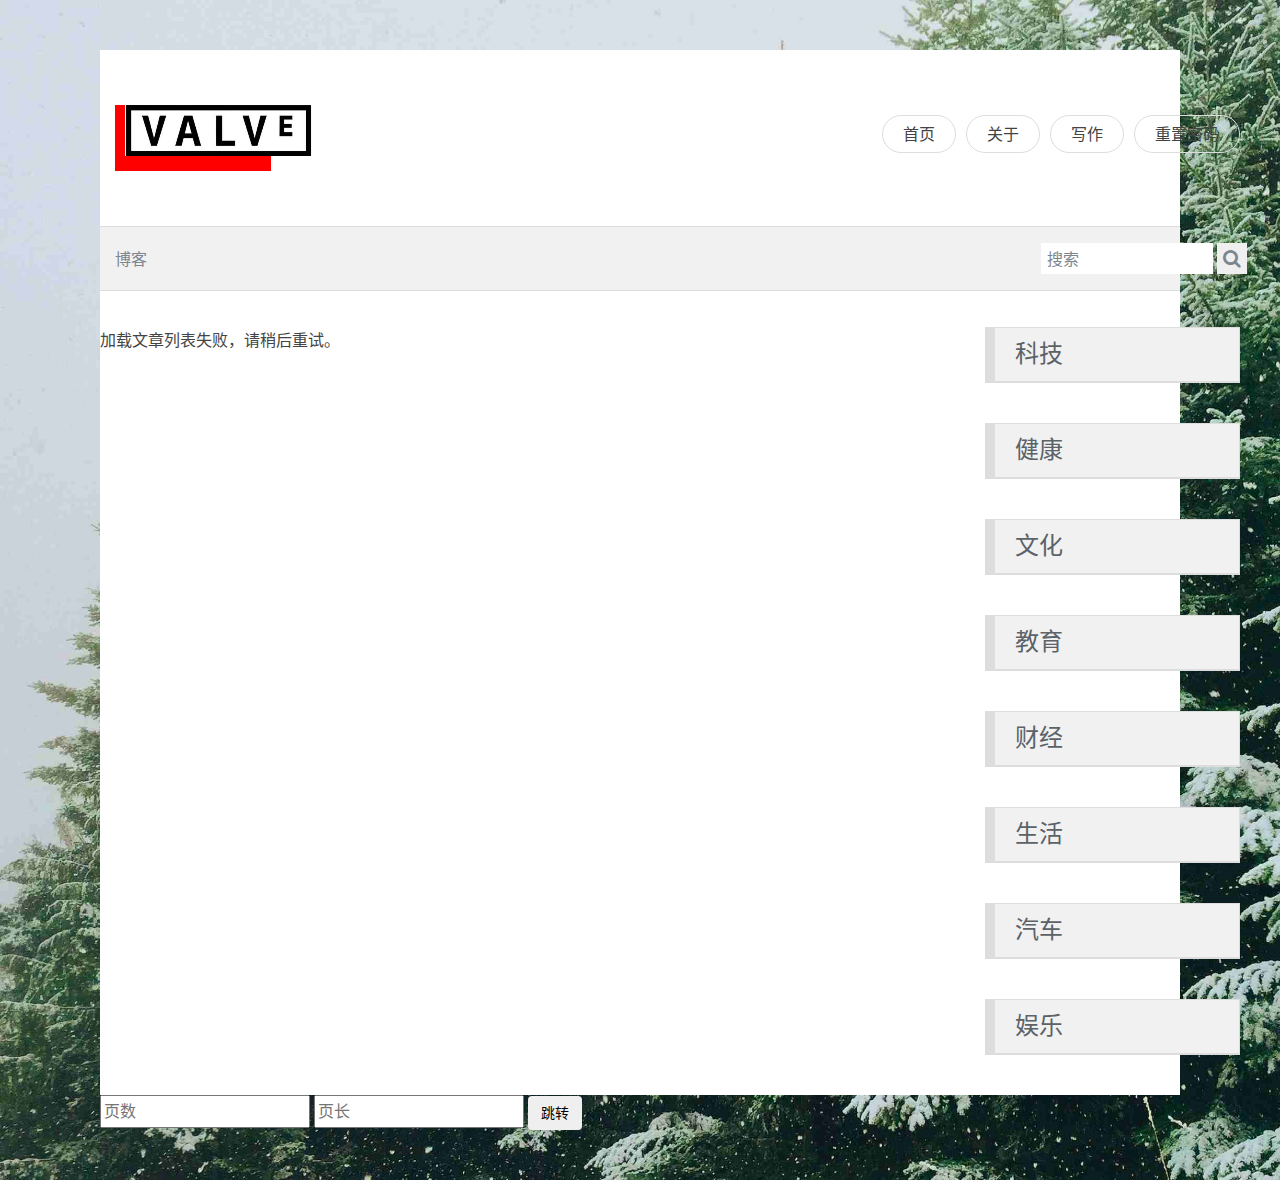
<file: index.html>
<!DOCTYPE html>
<html lang="zh-cn">

<head>
    <meta charset="utf-8">
    <title>Home</title>
    <meta name="description" content="">
    <meta name="viewport" content="width=device-width">

    <!-- Bootstrap styles -->
    <link rel="stylesheet" href="css/bootstrap.min.css">

    <!-- Font-Awesome -->
    <link rel="stylesheet" href="css/font-awesome/css/font-awesome.min.css">

    <!-- Google Webfonts -->
    <link href='http://fonts.googleapis.com/css?family=Open+Sans:400,600|PT+Serif:400,400italic' rel='stylesheet'
        type='text/css'>

    <!-- Styles -->
    <link rel="stylesheet" href="css/style.css" id="theme-styles">

    <!--[if lt IE 9]>      
        <script src="js/respond.js"></script>
    <![endif]-->

</head>

<body>
    <header>
        <div class="widewrapper masthead">
            <div class="container">
                <a href="index.html?page=1&pagesize=3" id="logo">
                    <img src="img/logo.png" alt="clean Blog">
                </a>

                <div id="mobile-nav-toggle" class="pull-right">
                    <a href="#" data-toggle="collapse" data-target=".clean-nav .navbar-collapse">
                        <i class="fa fa-bars"></i>
                    </a>
                </div>

                <nav class="pull-right clean-nav">
                    <div class="collapse navbar-collapse">
                        <ul class="nav nav-pills navbar-nav">

                            <li>
                                <a href="index.html?page=1&pagesize=3">首页</a>
                            </li>
                            <li>
                                <a href="about.html">关于</a>
                            </li>
                            <li>
                                <a href="write.html">写作</a>
                            </li>
                            <li>
                                <a href="reset.html">重置密码</a>
                            </li>
                        </ul>
                    </div>
                </nav>

            </div>
        </div>

        <div class="widewrapper subheader">
            <div class="container">
                <div class="clean-breadcrumb">
                    <a href="#">博客</a>
                </div>

                <div class="clean-searchbox">
                    <form action="#">
                        <input class="searchfield" id="searchbox" type="text" placeholder="搜索">
                        <button class="searchbutton" type="button" id="btn">
                            <i class="fa fa-search"></i>
                        </button>
                    </form>
                </div>


            </div>
        </div>
    </header>

    <div class="widewrapper main">
        <div class="container">
            <div class="row col-md-8">
                <div class="blog-main">
                    <div class="row" id="list">
                        <!-- <div class="col-md-6 col-sm-6">
                            <article class=" blog-teaser">
                                <header>

                                    <h3><a href="single.html"></a>

                                    </h3>
                                    <span class="meta"></span>
                                    <hr>
                                </header>

                            </article>
                        </div>
                        <div class="col-md-6 col-sm-6">
                            <article class="blog-teaser">
                                <header>

                                    <h3 class="title"><a href="single.html"></a>

                                    </h3>
                                    <span class="meta"></span>
                                    <hr>
                                </header>

                            </article>
                        </div> -->
                    </div>

                    <!-- <div class="row">
                        <div class="col-md-6 col-sm-6">
                            <article class="blog-teaser">
                                <header>
                                    <img src="img/OIP-C.jpg" alt="">
                                    <h3><a href="single.html">我是奶龙</a></h3>
                                    <span class="meta">111</span>
                                    <hr>
                                </header>

                            </article>
                        </div>
                        <div class="col-md-6 col-sm-6">
                            <article class=" blog-teaser">
                                <header>
                                    <img src="img/OIP-C.jpg" alt="">
                                    <h3><a href="single.html">我才是奶龙</a></h3>
                                    <span class="meta">111</span>
                                    <hr>
                                </header>

                            </article>
                        </div>

                    </div> -->
                    <!-- <div class="row">
                        <div class="col-md-6 col-sm-6">
                            <article class="blog-teaser">
                                <header>
                                    <img src="img/OIP-C.jpg" alt="">
                                    <h3><a href="single.html">我是奶龙</a></h3>
                                    <span class="meta">111</span>
                                    <hr>
                                </header>

                            </article>
                        </div>
                        <div class="col-md-6 col-sm-6">
                            <article class=" blog-teaser">
                                <header>
                                    <img src="img/OIP-C.jpg" alt="">
                                    <h3><a href="single.html">我才是奶龙</a></h3>
                                    <span class="meta">111</span>
                                    <hr>
                                </header>

                            </article>
                        </div>

                    </div> -->
                    <!-- <div class="row">
                        <div class="col-md-6 col-sm-6">
                            <article class="blog-teaser">
                                <header>
                                    <img src="img/OIP-C.jpg" alt="">
                                    <h3><a href="single.html">我是奶龙</a></h3>
                                    <span class="meta">111</span>
                                    <hr>
                                </header>

                            </article>
                        </div>
                        <div class="col-md-6 col-sm-6">
                            <article class=" blog-teaser">
                                <header>
                                    <img src="img/OIP-C.jpg" alt="">
                                    <h3><a href="single.html">我才是奶龙</a></h3>
                                    <span class="meta">111</span>
                                    <hr>
                                </header>

                            </article>
                        </div> -->

                </div>

                <!-- <div class="paging">
                        <a href="#" class="older">Older Post</i></a>
                    </div> -->
            </div>
            <aside class="col-md-3 blog-aside">

                <div class="aside-widget">
                    <header>
                        <h3><a href="category.html?category=科技">科技</a></h3>
                    </header>
                </div>

                <div class="aside-widget">
                    <header>
                        <h3><a href="category.html?category=健康">健康</a></h3>
                    </header>
                </div>

                <div class="aside-widget">
                    <header>
                        <h3><a href="category.html?category=文化">文化</a></h3>
                    </header>
                </div>

                <div class="aside-widget">
                    <header>
                        <h3><a href="category.html?category=教育">教育</a></h3>
                    </header>
                </div>

                <div class="aside-widget">
                    <header>
                        <h3><a href="category.html?category=财经">财经</a></h3>
                    </header>
                </div>

                <div class="aside-widget">
                    <header>
                        <h3><a href="category.html?category=生活">生活</a></h3>
                    </header>
                </div>

                <div class="aside-widget">
                    <header>
                        <h3><a href="category.html?category=汽车">汽车</a></h3>
                    </header>
                </div>

                <div class="aside-widget">
                    <header>
                        <h3><a href="category.html?category=娱乐">娱乐</a></h3>
                    </header>
                </div>

            </aside>



        </div>
    </div>
    </div>

    <!-- <div>
        <button class="">上一页</button>
        <button id="nextPageBtn" class="">下一页</button>
    </div> -->


    <div>
        <form>
            <input type="number" name="page" id="page" placeholder="页数">
            <input type="number" name="pagesize" id="pagesize" placeholder="页长">

            <button type="button" class="btn" id="btn3">跳转</button>

        </form>
    </div>




    <script src="jquery-3.7.1.js" type="text/javascript" charset="utf-8"></script>
    <!-- <script src="js/bootstrap.min.js"></script>
    <script src="js/modernizr.js"></script> -->
    <script type="text/javascript">
        // $.ajax({
        //     type: "get",
        //     url: "text.txt",
        //     data: {

        //     },
        //     dataType: "json",
        //     success: function (data) {
        //         console.log(data);
        //     }
        // })


        var btn3 = document.getElementById("btn3");
        function getQueryParam(param) {
            var urlParams = new URLSearchParams(window.location.search);
            return urlParams.get(param);
        }

        var Authorization = getQueryParam('Authorization');
        var page1 = getQueryParam("page");
        var pagesize1 = getQueryParam("pagesize");

        var list = document.getElementById("list");
        var pageInput = document.getElementById("page");
        var pagesizeInput = document.getElementById("pagesize");




        $.ajax({
            url: "http://127.0.0.1:8080/article/querybypage",
            type: 'GET',
            data: {
                page: page1,
                pagesize: pagesize1
            },
            headers: {
                'Authorization': Authorization
            },
            dataType: 'json',
            success: function (data) {
                console.log(data);
                if (data && data.data) {
                    var arr = data.data;
                    var str = "";

                    for (var i = 0; i < arr.length; i++) {
                        str += `
                            <div class="row">  
                                <div class="col-md-12 col-sm-12">  
                                    <article class="blog-teaser" style="border-radius: 15px; overflow: hidden; box-shadow: 0 4px 10px rgba(0, 0, 0, 0.1);">  
                                        <header style="padding: 15px;">  
                                            <h3 style="font-size: 25px; color: #007AFF; margin-bottom: 10px;">  
                                                <a href="single.html?id=${arr[i].ArticleId}&Authorization=${Authorization}" style="color: inherit; text-decoration: none;">${arr[i].Title}</a>  
                                            </h3>  
                                            <span class="meta" style="color: #8E8E93; font-size: 14px; display: block;">作者: ${arr[i].UserId}</span>  
                                            <span class="meta" style="color: #8E8E93; font-size: 14px; display: block;">${arr[i].Excerpt}</span>  
                                        </header>  
                                    </article>  
                                </div>  
                            </div>  
                        `;
                    }
                    list.innerHTML = str;
                } else {
                    console.error("服务器返回的数据格式不正确");
                }
            },
            error: function (xhr, status, error) {
                console.error("请求失败:", error);
                list.innerHTML = '<p>加载文章列表失败，请稍后重试。</p>';
            }
        });


        btn3.onclick = function () {
            var page = pageInput.value;
            var pagesize = pagesizeInput.value;

            location.href = `index.html?page=${page}&pagesize=${pagesize}&Authorization=${Authorization}`


        }
    </script>


    <script type="text/javascript">

        var btn = document.getElementById("btn");
        var searchboxInput = document.getElementById("searchbox");

        function getQueryParam(param) {
            var urlParams = new URLSearchParams(window.location.search);
            return urlParams.get(param);
        }
        var Authorization = getQueryParam('Authorization');
        console.log(Authorization);



        btn.onclick = function () {
            var searchbox = searchboxInput.value;
            console.log(searchbox);


            $.ajax({
                url: 'http://127.0.0.1:8080/article/search',
                type: 'GET',
                data: {
                    search: searchbox
                },
                headers: {
                    'Authorization': Authorization
                },
                dataType: 'json',
                success: function (response) {
                    console.log(response);

                    if (response.message === "success") {
                        var list = document.getElementById("list");
                        var str = "";

                        for (var i = 0; i < response.data.length; i++) {
                            str += `
                                <div class="row">
                                    <div class="col-md-12 col-sm-12">
                                        <article class="blog-teaser">
                                            <header>
                                                <h3><a href="single.html?id=${response.data[i].ArticleId}&Authorization=${Authorization}" style="color: #007AFF; text-decoration: none; font-family: 'San Francisco', -apple-system, BlinkMacSystemFont, 'Segoe UI', Roboto, Oxygen, Ubuntu, Cantarell, 'Open Sans', 'Helvetica Neue', sans-serif;">${response.data[i].Title}</a></h3>
                                                <span class="meta" style="color: #8E8E93; font-size: 14px;">${response.data[i].Excerpt}</span><br>
                                                <br>
                                                <span class="meta" style="color: #8E8E93; font-size: 14px;">作者:${response.data[i].UserId}</span>
                                            </header>
                                        </article>
                                    </div>
                                </div>
                            `;

                        }
                        list.innerHTML = str;
                    } else {
                        alert(response.message);
                    }
                },
                error: function (xhr, status, error) {
                    console.error('请求失败:', error);
                    alert('请求过程中发生错误');
                }
            });

        }

    </script>







    <script type="text/javascript">



        function getQueryParam(param) {
            var urlParams = new URLSearchParams(window.location.search);
            return urlParams.get(param);
        }
        var Authorization = getQueryParam('Authorization');
        console.log(Authorization);

        // var nav = document.getElementById("nav");


        document.addEventListener("DOMContentLoaded", function () {
            const links = document.querySelectorAll('a[href]');
            links.forEach(function (link) {
                if (link.hostname === window.location.hostname) {
                    const url = new URL(link.href);
                    url.searchParams.set('Authorization', Authorization);
                    link.href = url.toString();
                }
            });
        });


    </script>





</body>

</html>
</file>
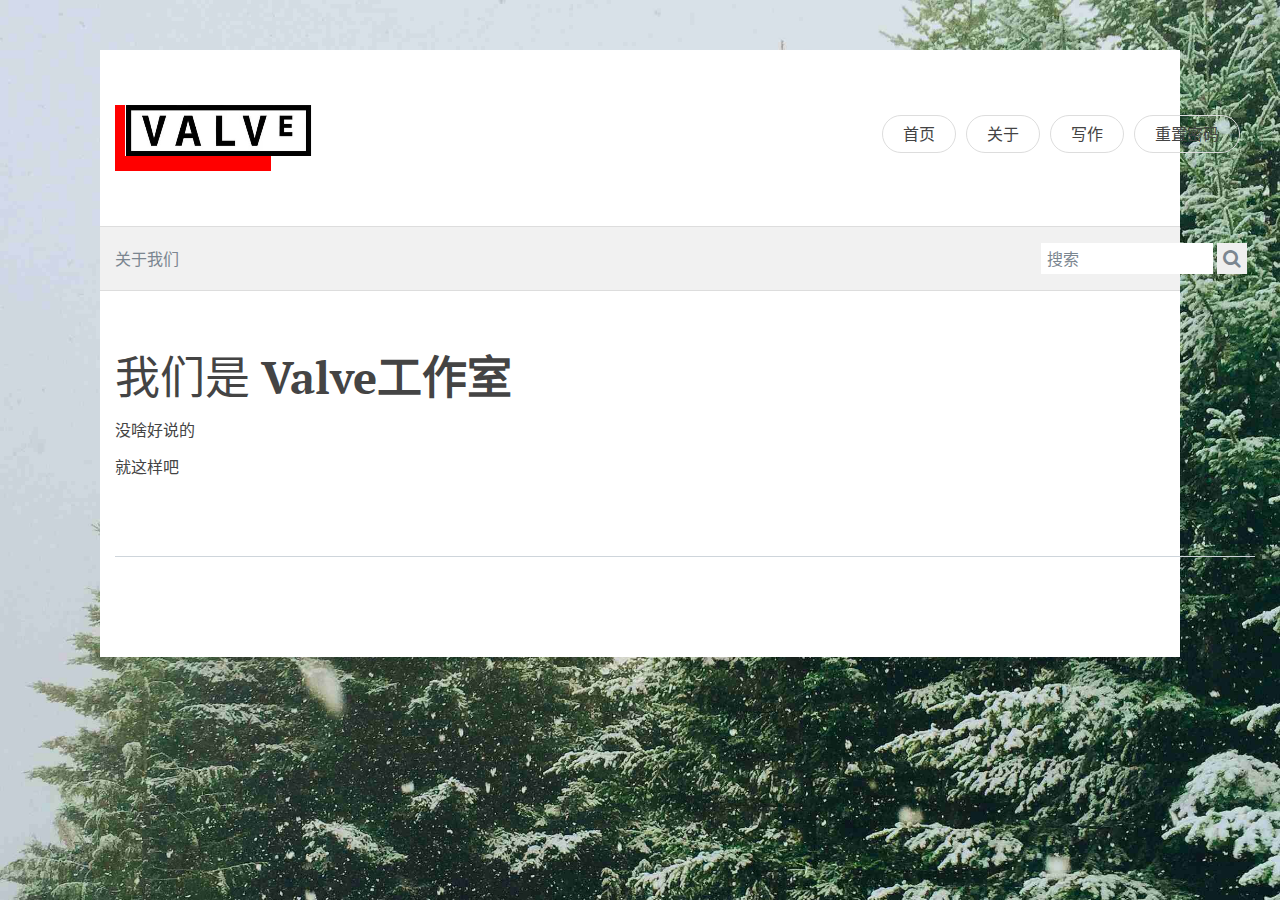
<file: about.html>
<!DOCTYPE html>
<html lang="zh-cn">

<head>
    <meta charset="utf-8">
    <title>About Me</title>
    <meta name="description" content="">
    <meta name="viewport" content="width=device-width">

    <!-- Bootstrap styles -->
    <link rel="stylesheet" href="css/bootstrap.min.css">


    <!-- Font-Awesome -->
    <link rel="stylesheet" href="css/font-awesome/css/font-awesome.min.css">

    <!-- Google Webfonts -->
    <link href='http://fonts.googleapis.com/css?family=Open+Sans:400,600|PT+Serif:400,400italic' rel='stylesheet'
        type='text/css'>

    <!-- Styles -->
    <link rel="stylesheet" href="css/style.css" id="theme-styles">

    <!--[if lt IE 9]>      
        <script src="js/vendor/google/html5-3.6-respond-1.1.0.min.js"></script>
    <![endif]-->

</head>

<body>
    <header>
        <div class="widewrapper masthead">
            <div class="container">
                <a href="index.html?page=1&pagesize=3" id="logo">
                    <img src="img/logo.png" alt="clean Blog">
                </a>

                <div id="mobile-nav-toggle" class="pull-right">
                    <a href="#" data-toggle="collapse" data-target=".clean-nav .navbar-collapse">
                        <i class="fa fa-bars"></i>
                    </a>
                </div>

                <nav class="pull-right clean-nav">
                    <div class="collapse navbar-collapse">
                        <ul class="nav nav-pills navbar-nav">

                            <li>
                                <a href="index.html?page=1&pagesize=3">首页</a>
                            </li>
                            <li>
                                <a href="about.html">关于</a>
                            </li>
                            <li>
                                <a href="write.html">写作</a>
                            </li>
                            <li>
                                <a href="reset.html">重置密码</a>
                            </li>
                        </ul>
                    </div>
                </nav>

            </div>
        </div>

        <div class="widewrapper subheader">
            <div class="container">
                <div class="clean-breadcrumb">
                    <a href="#">关于我们</a>
                </div>

                <div class="clean-searchbox">
                    <form action="#">
                        <input class="searchfield" id="searchbox" type="text" placeholder="搜索">
                        <button class="searchbutton" type="button" id="btn">
                            <i class="fa fa-search"></i>
                        </button>
                    </form>
                </div>
            </div>
        </div>
    </header>

    <div class="widewrapper main">
        <div class="container about">
            <h1> 我们是 <span class="about-bold"> Valve工作室 </span></h1>
            <p>没啥好说的</p>
            <p>就这样吧</p>

            <!-- <div class="about-button">
                <a class="btn btn-xlarge btn-clean-one" href="contact.html">联系我们</a>
            </div> -->
            <hr>
        </div>

    </div>

    <!-- <footer>
        <div class="widewrapper footer">
            <div class="container">
                <div class="row">
                    <div class="col-md-4 footer-widget">
                        <h3> <i class="fa fa-user"></i>About</h3>

                       <p>Lorem ipsum dolor sit amet, consectetur adipisicing elit. Ab animi laboriosam nostrum consequatur fugiat at, labore praesentium modi, quasi dolorum debitis reiciendis facilis, dolor saepe sint nemo, earum molestias quas.</p>
                       <p>Lorem ipsum dolor sit amet, consectetur adipisicing elit. Dolorum, error aspernatur assumenda quae eveniet.</p>
                    </div>

                    <div class="col-md-4 footer-widget">
                        <h3> <i class="fa fa-pencil"></i> Recent Post</h3>
                        <ul class="clean-list">
                            <li><a href="">Clean - Responsive HTML5 Template</a></li>
                            <li><a href="">Responsive Pricing Table</a></li>
                            <li><a href="">Yellow HTML5 Template</a></li>
                
                        </ul>
                    </div>

                    <div class="col-md-4 footer-widget">
                        <h3> <i class="fa fa-envelope"></i>Contact Me</h3>

                        <p>Lorem ipsum dolor sit amet Lorem ipsum dolor sit amet.</p>
                        <p>Lorem ipsum dolor sit amet, consectetur adipisicing elit. Nihil fugiat, cupiditate veritatis excepturi tempore explicabo.</p>
                         <div class="footer-widget-icon">
                            <i class="fa fa-facebook"></i><i class="fa fa-twitter"></i><i class="fa fa-google"></i>
                        </div>
                    </div>
                   
                </div>
            </div>
        </div>
        <div class="widewrapper copyright">
                Copyright &copy; 2017.Company name All rights reserved.<a target="_blank" href="http://sc.chinaz.com/moban/">&#x7F51;&#x9875;&#x6A21;&#x677F;</a>
        </div>
    </footer> -->

    <script src="js/jquery.min.js"></script>
    <script src="js/bootstrap.min.js"></script>
    <script src="js/modernizr.js"></script>







    <script type="text/javascript">



        function getQueryParam(param) {
            var urlParams = new URLSearchParams(window.location.search);
            return urlParams.get(param);
        }
        var Authorization = getQueryParam('Authorization');
        console.log(Authorization);

        // var nav = document.getElementById("nav");


        document.addEventListener("DOMContentLoaded", function () {
            const links = document.querySelectorAll('a[href]');
            links.forEach(function (link) {
                if (link.hostname === window.location.hostname) {
                    const url = new URL(link.href);
                    url.searchParams.set('Authorization', Authorization);
                    link.href = url.toString();
                }
            });
        });


    </script>



    <script type="text/javascript">

        var btn = document.getElementById("btn");
        var searchboxInput = document.getElementById("searchbox");

        function getQueryParam(param) {
            var urlParams = new URLSearchParams(window.location.search);
            return urlParams.get(param);
        }
        var Authorization = getQueryParam('Authorization');
        console.log(Authorization);



        btn.onclick = function () {
            var searchbox = searchboxInput.value;


            $.ajax({
                url: 'http://127.0.0.1:8080/article/querybyid/{article_id}'.replace('{article_id}', searchbox),
                type: 'GET',
                data: ({ article_id: searchbox }), // 将数据对象转换为 JSON 字符串
                contentType: 'application/json',                  // 设置内容类型为 JSON
                headers: {
                    'Authorization': Authorization               // 设置 Authorization 头
                },
                dataType: 'json',                                 // 期望服务器返回的数据类型为 JSON
                success: function (response) {
                    console.log(response);                        // 在控制台打印响应数据

                    if (response.message === "success") {
                        location.href = `search.html?id=${searchbox}&Authorization=${Authorization}`;
                    } else {
                        alert(response.message);                   // 显示服务器返回的消息
                    }
                },
                error: function (xhr, status, error) {
                    console.error('请求失败:', error);             // 在控制台打印错误信息
                    alert('请求过程中发生错误');                  // 提示用户错误信息
                }
            });
        }

    </script>

</body>

</html>
</file>
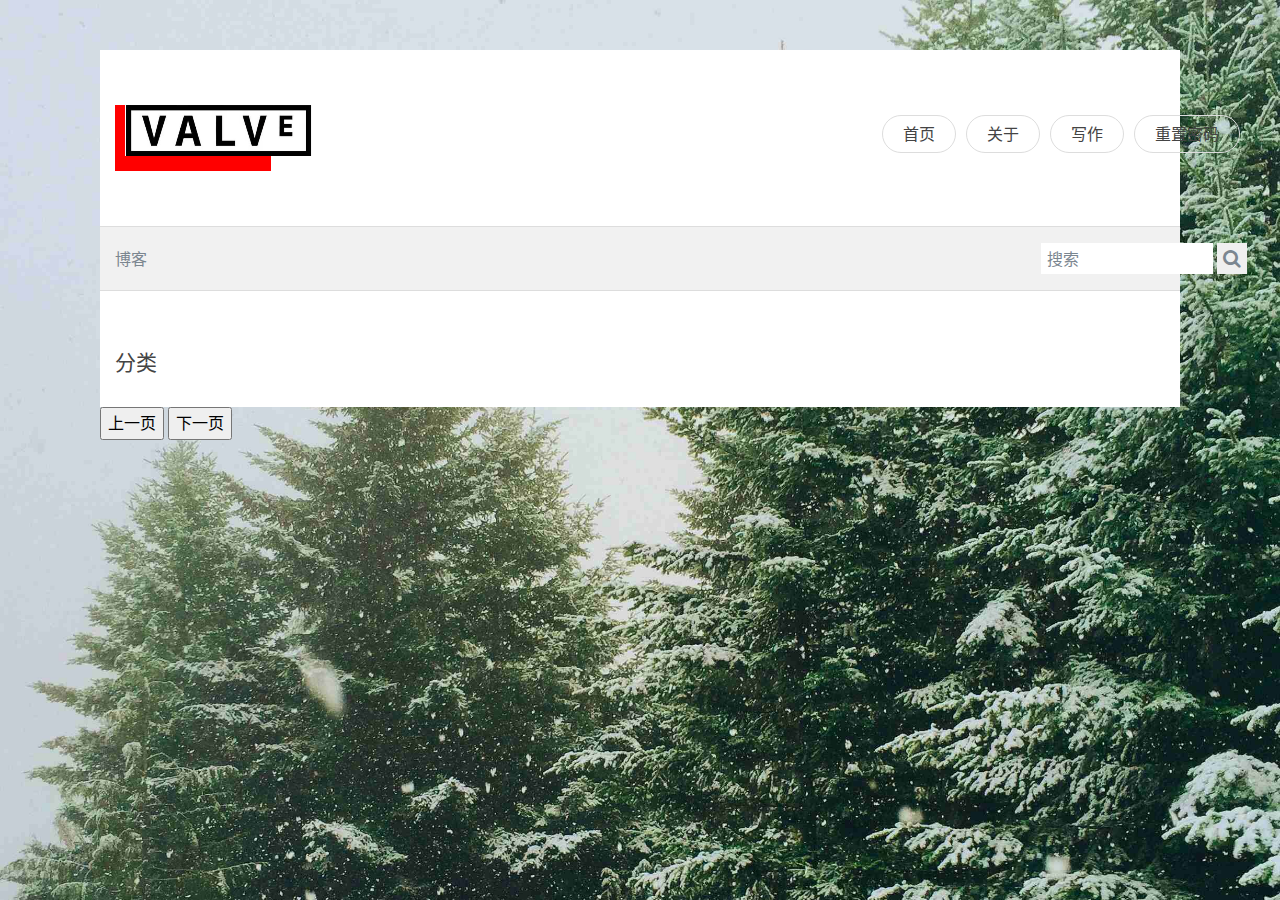
<file: category.html>
<!DOCTYPE html>
<html lang="zh-cn">

<head>
    <meta charset="utf-8">
    <title>Home</title>
    <meta name="description" content="">
    <meta name="viewport" content="width=device-width">

    <!-- Bootstrap styles -->
    <link rel="stylesheet" href="css/bootstrap.min.css">

    <!-- Font-Awesome -->
    <link rel="stylesheet" href="css/font-awesome/css/font-awesome.min.css">

    <!-- Google Webfonts -->
    <link href='http://fonts.googleapis.com/css?family=Open+Sans:400,600|PT+Serif:400,400italic' rel='stylesheet'
        type='text/css'>

    <!-- Styles -->
    <link rel="stylesheet" href="css/style.css" id="theme-styles">

    <!--[if lt IE 9]>      
        <script src="js/respond.js"></script>
    <![endif]-->

</head>

<body>
    <header>
        <div class="widewrapper masthead">
            <div class="container">
                <a href="index.html" id="logo">
                    <img src="img/logo.png" alt="clean Blog">
                </a>

                <div id="mobile-nav-toggle" class="pull-right">
                    <a href="#" data-toggle="collapse" data-target=".clean-nav .navbar-collapse">
                        <i class="fa fa-bars"></i>
                    </a>
                </div>

                <nav class="pull-right clean-nav">
                    <div class="collapse navbar-collapse">
                        <ul class="nav nav-pills navbar-nav">

                            <li>
                                <a href="index.html">首页</a>
                            </li>
                            <li>
                                <a href="about.html">关于</a>
                            </li>
                            <li>
                                <a href="write.html">写作</a>
                            </li>
                            <li>
                                <a href="reset.html">重置密码</a>
                            </li>
                        </ul>
                    </div>
                </nav>

            </div>
        </div>

        <div class="widewrapper subheader">
            <div class="container">
                <div class="clean-breadcrumb">
                    <a href="#">博客</a>
                </div>

                <div class="clean-searchbox">
                    <form action="#">
                        <input class="searchfield" id="searchbox" type="text" placeholder="搜索">
                        <button class="searchbutton" type="button" id="btn">
                            <i class="fa fa-search"></i>
                        </button>
                    </form>
                </div>
            </div>
        </div>
    </header>

    <div class="widewrapper main">
        <div class="container">
            <div class="row col-md-8">
                <div class="blog-main">
                    <div class="row">
                        <div class="col-md-12 col-sm-12">
                            <header>
                                <h3 id="category-title">分类</h3>
                            </header>
                        </div>
                    </div>
                    <div class="row" id="list">

                    </div>



                </div>


            </div>

        </div>
    </div>
    </div>

    <div>
        <button class="">上一页</button>
        <button id="nextPageBtn" class="">下一页</button>
    </div>


    <script src="jquery-3.7.1.js" type="text/javascript" charset="utf-8"></script>
    <!-- <script src="js/bootstrap.min.js"></script>
    <script src="js/modernizr.js"></script> -->
    <script type="text/javascript">  
        function getQueryParam(param) {  
            var urlParams = new URLSearchParams(window.location.search);  
            return urlParams.get(param);  
        }  
    
        var category = getQueryParam('category');  
        var Authorization = getQueryParam('Authorization');  
        var fenlei = document.getElementById("fenlei");  
        
        $.ajax({
                url: 'http://127.0.0.1:8080/article/category',
                type: 'GET',
                data: {
                    category: category,
                },
                headers: {
                    'Authorization': Authorization
                },
                dataType: 'json',
                success: function (response) {
                    console.log(response);

                    if (response.message === "success") {
                        var list = document.getElementById("list");
                        var categoryTitleElement = document.getElementById("category-title");
                        var str = "";
                        arr = response.data;


                        categoryTitleElement.textContent = "当前分类："+category;
                        for (var i = 0; i < response.data.length; i++) {

                            str += `
                                <div class="row">  
                                <div class="col-md-12 col-sm-12">  
                                    <article class="blog-teaser" style="border-radius: 15px; overflow: hidden; box-shadow: 0 4px 10px rgba(0, 0, 0, 0.1);">  
                                        <header style="padding: 15px;">  
                                            <h3 style="font-size: 25px; color: #007AFF; margin-bottom: 10px;">  
                                                <a href="single.html?id=${arr[i].ArticleId}&Authorization=${Authorization}" style="color: inherit; text-decoration: none;">${arr[i].Title}</a>  
                                            </h3>  
                                            <span class="meta" style="color: #8E8E93; font-size: 14px; display: block;">作者: ${arr[i].UserId}</span>  
                                            <span class="meta" style="color: #8E8E93; font-size: 14px; display: block;">${arr[i].Excerpt}</span>  
                                        </header>  
                                    </article>  
                                </div>  
                            </div>  
                            `;

                        }
                        list.innerHTML = str;
                    } else {
                        alert(response.message);
                    }
                },
                error: function (xhr, status, error) {
                    console.error('请求失败:', error);
                    alert('请求过程中发生错误');
                }
            });
        
    </script>








    <script type="text/javascript">



        function getQueryParam(param) {
            var urlParams = new URLSearchParams(window.location.search);
            return urlParams.get(param);
        }
        var Authorization = getQueryParam('Authorization');
        console.log(Authorization);

        // var nav = document.getElementById("nav");


        document.addEventListener("DOMContentLoaded", function () {
            const links = document.querySelectorAll('a[href]');
            links.forEach(function (link) {
                if (link.hostname === window.location.hostname) {
                    const url = new URL(link.href);
                    url.searchParams.set('Authorization', Authorization);
                    link.href = url.toString();
                }
            });
        });


    </script>



    <script type="text/javascript">

        var btn = document.getElementById("btn");
        var searchboxInput = document.getElementById("searchbox");

        function getQueryParam(param) {
            var urlParams = new URLSearchParams(window.location.search);
            return urlParams.get(param);
        }
        var Authorization = getQueryParam('Authorization');
        console.log(Authorization);



        btn.onclick = function () {
            var searchbox = searchboxInput.value;


            $.get("http://127.0.0.1:4523/m1/5487083-5162890-default/article/querybyid/0", { article_id: searchbox }, function (data) {
                console.log(data)


                if (data.message == "success") {
                    location.href = `search.html?id=${searchbox}&Authorization=${Authorization}`
                }
                else {
                    alert(data.message)
                }
            }, "json")

        }

    </script>

</body>

</html>
</file>
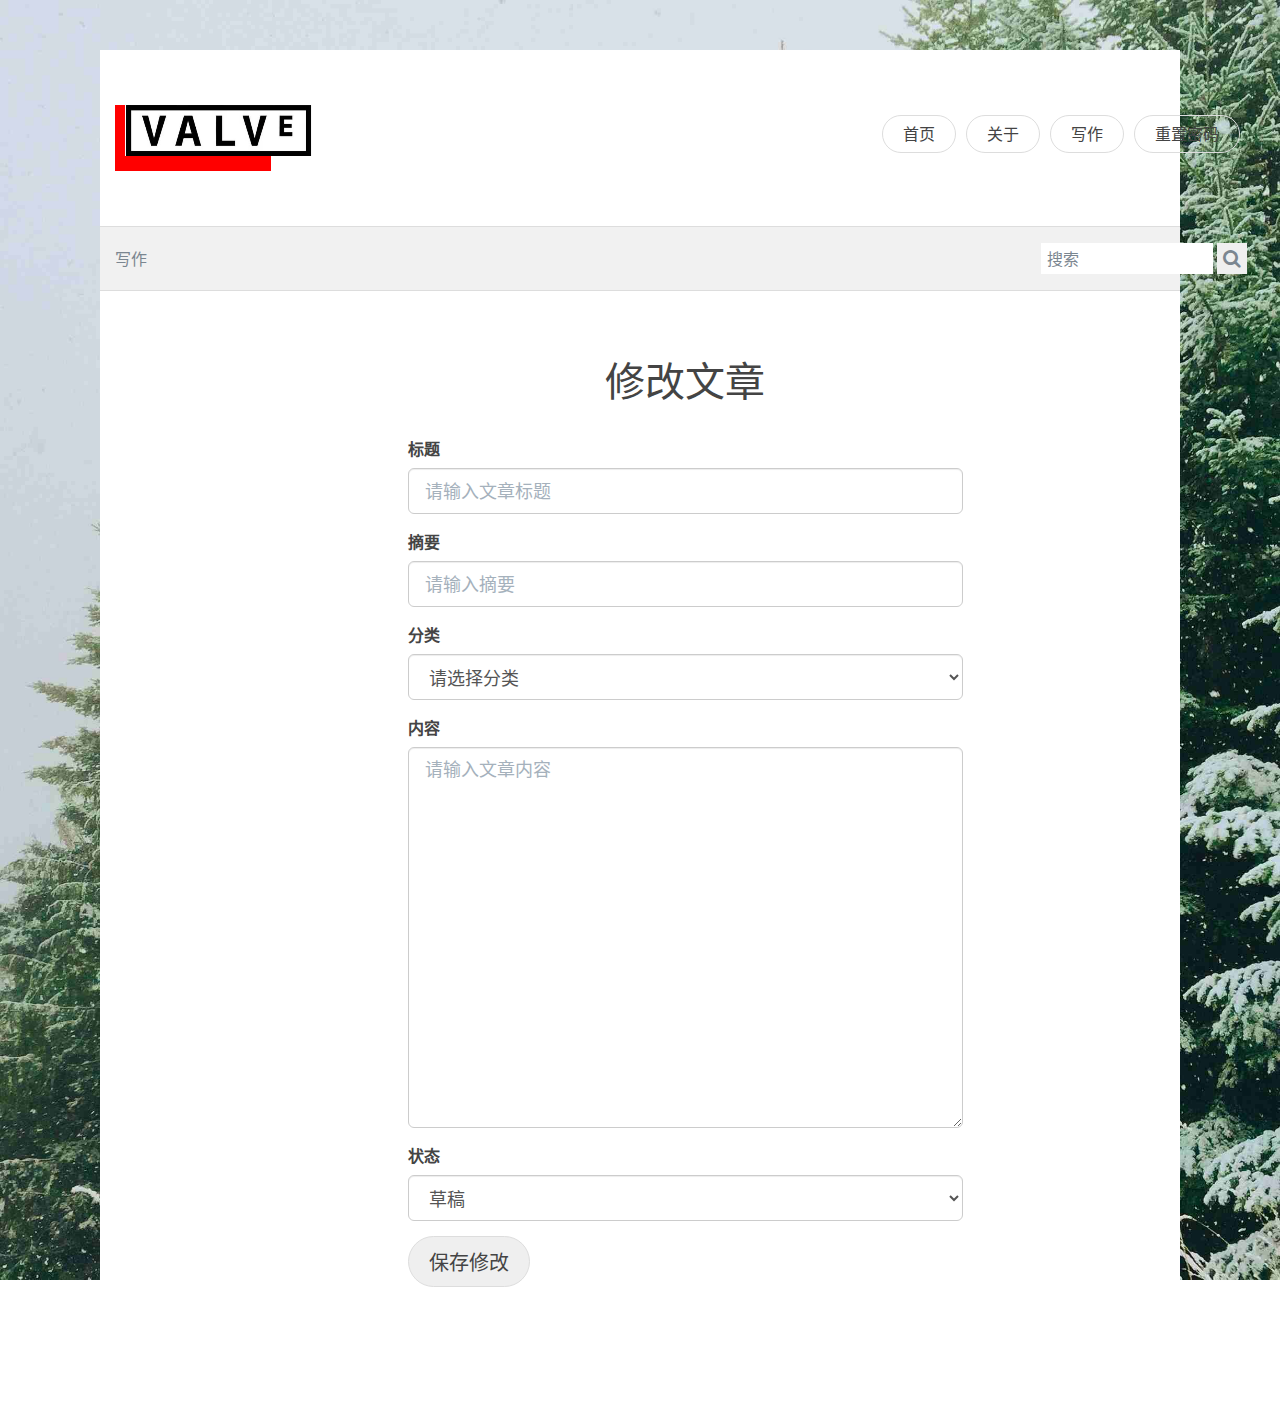
<file: rewrite.html>
<!DOCTYPE html>
<html lang="zh-cn">

<head>
    <meta charset="utf-8">
    <title>修改文章</title>
    <meta name="description" content="">
    <meta name="viewport" content="width=device-width">

    <!-- Bootstrap styles -->
    <link rel="stylesheet" href="css/bootstrap.min.css">


    <!-- Font-Awesome -->
    <link rel="stylesheet" href="css/font-awesome/css/font-awesome.min.css">

    <!-- Google Webfonts -->
    <link href='http://fonts.googleapis.com/css?family=Open+Sans:400,600|PT+Serif:400,400italic' rel='stylesheet'
        type='text/css'>

    <!-- Styles -->
    <link rel="stylesheet" href="css/style.css" id="theme-styles">

    <!--[if lt IE 9]>      
        <script src="js/vendor/google/html5-3.6-respond-1.1.0.min.js"></script>
    <![endif]-->

</head>

<body>
    <header>
        <div class="widewrapper masthead">
            <div class="container">
                <a href="index.html?page=1&pagesize=3" id="logo">
                    <img src="img/logo.png" alt="clean Blog">
                </a>

                <div id="mobile-nav-toggle" class="pull-right">
                    <a href="#" data-toggle="collapse" data-target=".clean-nav .navbar-collapse">
                        <i class="fa fa-bars"></i>
                    </a>
                </div>

                <nav class="pull-right clean-nav">
                    <div class="collapse navbar-collapse">
                        <ul class="nav nav-pills navbar-nav">

                            <li>
                                <a href="index.html?page=1&pagesize=3">首页</a>
                            </li>
                            <li>
                                <a href="about.html">关于</a>
                            </li>
                            <li>
                                <a href="write.html">写作</a>
                            </li>
                            <li>
                                <a href="reset.html">重置密码</a>
                            </li>
                        </ul>
                    </div>
                </nav>

            </div>
        </div>

        <div class="widewrapper subheader">
            <div class="container">
                <div class="clean-breadcrumb">
                    <a href="#">写作</a>
                </div>
                <div class="clean-searchbox">
                    <form action="#">
                        <input class="searchfield" id="searchbox" type="text" placeholder="搜索">
                        <button class="searchbutton" type="button" id="btn">
                            <i class="fa fa-search"></i>
                        </button>
                    </form>
                </div>
            </div>
        </div>
    </header>

    <div class="widewrapper main">
        <div class="container">
            <div class="row">
                <div class="col-md-6 col-md-offset-3 clean-superblock" id="rewrite">
                    <h2>修改文章</h2>

                    <!-- <form action="#" method="get" accept-charset="utf-8" class="contact-form">
                        <input type="text" name="name" id="contact-name" placeholder="姓名" class="form-control input-lg">
                        <input type="email" name="email" id="contact-email" placeholder="邮箱"
                            class="form-control input-lg">
                        <textarea rows="10" name="message" id="contact-body" placeholder="你的留言"
                            class="form-control input-lg"></textarea>
                        <div class="buttons clearfix">
                            <button type="submit" class="btn btn-xlarge btn-clean-one">提交</button>
                        </div>
                    </form> -->


                    <form action="#">
                        <div class="form-group">
                            <label for="article-title">标题</label>
                            <input type="text" name="title" id="article-title" placeholder="请输入文章标题"
                                class="form-control input-lg">
                        </div>

                        <!-- <div class="form-group">
                            <label for="article-username">作者</label>
                            <input type="text" name="username" id="article-username" placeholder="请输入作者姓名"
                                class="form-control input-lg">
                        </div> -->

                        <!-- <div class="form-group">
                            <label for="article-userid">用户ID</label>
                            <input type="text" name="userid" id="article-userid" placeholder="请输入用户ID"
                                class="form-control input-lg">
                        </div> -->

                        <!-- <div class="form-group">
                            <label for="article-tags">标签</label>
                            <input type="text" name="tags" id="article-tags" placeholder="请输入标签（用逗号分隔）"
                                class="form-control input-lg">
                        </div> -->

                        <div class="form-group">
                            <label for="article-excerpt">摘要</label>
                            <input type="text" name="excerpt" id="article-excerpt" placeholder="请输入摘要"
                                class="form-control input-lg">
                        </div>

                        <div class="form-group">
                            <label for="article-category">分类</label>
                            <select name="category" id="article-category" class="form-control input-lg">
                                <option value="">请选择分类</option>
                                <option value="科技">科技</option>
                                <option value="健康">健康</option>
                                <option value="文化">文化</option>
                                <option value="教育">教育</option>
                                <option value="财经">财经</option>
                                <option value="生活">生活</option>
                                <option value="汽车">汽车</option>
                                <option value="娱乐">娱乐</option>
                                <option value="其他">其他</option>
                            </select>
                        </div>

                        <div class="form-group">
                            <label for="article-content">内容</label>
                            <textarea rows="15" name="content" id="article-content" placeholder="请输入文章内容"
                                class="form-control input-lg"></textarea>
                        </div>

                        <div class="form-group">
                            <label for="article-status">状态</label>
                            <select name="status" id="article-status" class="form-control input-lg">
                                <option value="draft">草稿</option>
                                <option value="published">已发布</option>
                                <!-- <option value="已删除">已删除</option> -->
                            </select>
                        </div>

                        <div class="buttons clearfix">
                            <button type="button" class="btn btn-xlarge btn-clean-one" id="btn1">保存修改</button>
                        </div>
                    </form>



                </div>
            </div>
        </div>
    </div>



    <script src="js/jquery.min.js"></script>
    <script src="js/bootstrap.min.js"></script>
    <script src="js/modernizr.js"></script>



    <script>
        var btn1 = document.getElementById("btn1");
        var titleInput = document.getElementById("article-title");
        // var usernameInput = document.getElementById("article-username");
        // var useridInput = document.getElementById("article-userid");
        // var tagsInput = document.getElementById("article-tags");
        var excerptInput = document.getElementById("article-excerpt");
        var categoryInput = document.getElementById("article-category");
        var contentInput = document.getElementById("article-content");
        var statusInput = document.getElementById("article-status");


        function getQueryParam(param) {
            var urlParams = new URLSearchParams(window.location.search);
            return urlParams.get(param);
        }
        var Authorization = getQueryParam('Authorization');
        var id = getQueryParam('id');
        console.log(Authorization);
        console.log(id);


        $.ajax({
            url: 'http://127.0.0.1:8080/article/querybyid/{article_id}'.replace('{article_id}', id),
            type: 'GET',
            headers: {
                'Authorization': Authorization
            },
            dataType: 'json',
            success: function (data) {
                console.log(data);
                if (data && data.data) {
                    var arr = data.data;

                    function escapeHTML(str) {
                        return str.replace(/&/g, "&amp;")
                            .replace(/</g, "&lt;")
                            .replace(/>/g, "&gt;")
                            .replace(/"/g, "&quot;")
                            .replace(/'/g, "&#039;");
                    }

                    $(titleInput).val(escapeHTML(arr.title));
                    $(excerptInput).val(escapeHTML(arr.excerpt));
                    $(contentInput).val(escapeHTML(arr.content));
                } else {
                    console.error("服务器返回的数据格式不正确");
                }
            },
            error: function (xhr, status, error) {
                console.error("请求失败:", error);
                alert("加载文章数据失败，请稍后重试。");
            }
        });





        btn1.onclick = function () {
            var title = titleInput.value;
            var excerpt = excerptInput.value;
            var category = categoryInput.value;
            var content = contentInput.value;
            var status = statusInput.value;



            $.ajax({
                url: 'http://127.0.0.1:8080/article/update',
                type: 'PUT',
                contentType: 'application/json', // 设置内容类型为 JSON
                data: JSON.stringify({
                    article_id: id,
                    title: title,
                    excerpt: excerpt,
                    category: category,
                    content: content,
                    status: status
                }), // 将数据对象转换为 JSON 字符串
                headers: {
                    'Authorization': Authorization // 设置 Authorization 头
                },
                dataType: 'json', // 期望服务器返回的数据类型为 JSON

                success: function (response) {
                    console.log("修改成功:", response); // 调试输出
                    if (response.message === "success") {
                        alert("修改成功");
                        location.href = `index.html?page=1&pagesize=3&Authorization=${Authorization}`;
                    } else {
                        alert(response.message); // 显示服务器返回的消息
                    }
                },
                error: function (xhr, status, error) {
                    console.error("修改文章失败:", error); // 记录错误
                    alert("修改过程中发生错误"); // 提示用户错误信息
                }
            });



        }

    </script>














    <script type="text/javascript">



        function getQueryParam(param) {
            var urlParams = new URLSearchParams(window.location.search);
            return urlParams.get(param);
        }
        var Authorization = getQueryParam('Authorization');
        console.log(Authorization);

        // var nav = document.getElementById("nav");


        document.addEventListener("DOMContentLoaded", function () {
            const links = document.querySelectorAll('a[href]');
            links.forEach(function (link) {
                if (link.hostname === window.location.hostname) {
                    const url = new URL(link.href);
                    url.searchParams.set('Authorization', Authorization);
                    link.href = url.toString();
                }
            });
        });


    </script>



    <script type="text/javascript">

        var btn = document.getElementById("btn");
        var searchboxInput = document.getElementById("searchbox");

        function getQueryParam(param) {
            var urlParams = new URLSearchParams(window.location.search);
            return urlParams.get(param);
        }
        var Authorization = getQueryParam('Authorization');
        console.log(Authorization);



        btn.onclick = function () {
            var searchbox = searchboxInput.value;


            $.ajax({
                url: 'http://127.0.0.1:8080/article/querybyid/{article_id}'.replace('{article_id}', searchbox),
                type: 'GET',
                data: ({ article_id: searchbox }), // 将数据对象转换为 JSON 字符串
                contentType: 'application/json',                  // 设置内容类型为 JSON
                headers: {
                    'Authorization': Authorization               // 设置 Authorization 头
                },
                dataType: 'json',                                 // 期望服务器返回的数据类型为 JSON
                success: function (response) {
                    console.log(response);                        // 在控制台打印响应数据

                    if (response.message === "success") {
                        location.href = `search.html?id=${searchbox}&Authorization=${Authorization}`;
                    } else {
                        alert(response.message);                   // 显示服务器返回的消息
                    }
                },
                error: function (xhr, status, error) {
                    console.error('请求失败:', error);             // 在控制台打印错误信息
                    alert('请求过程中发生错误');                  // 提示用户错误信息
                }
            });

        }

    </script>


</body>

</html>
</file>
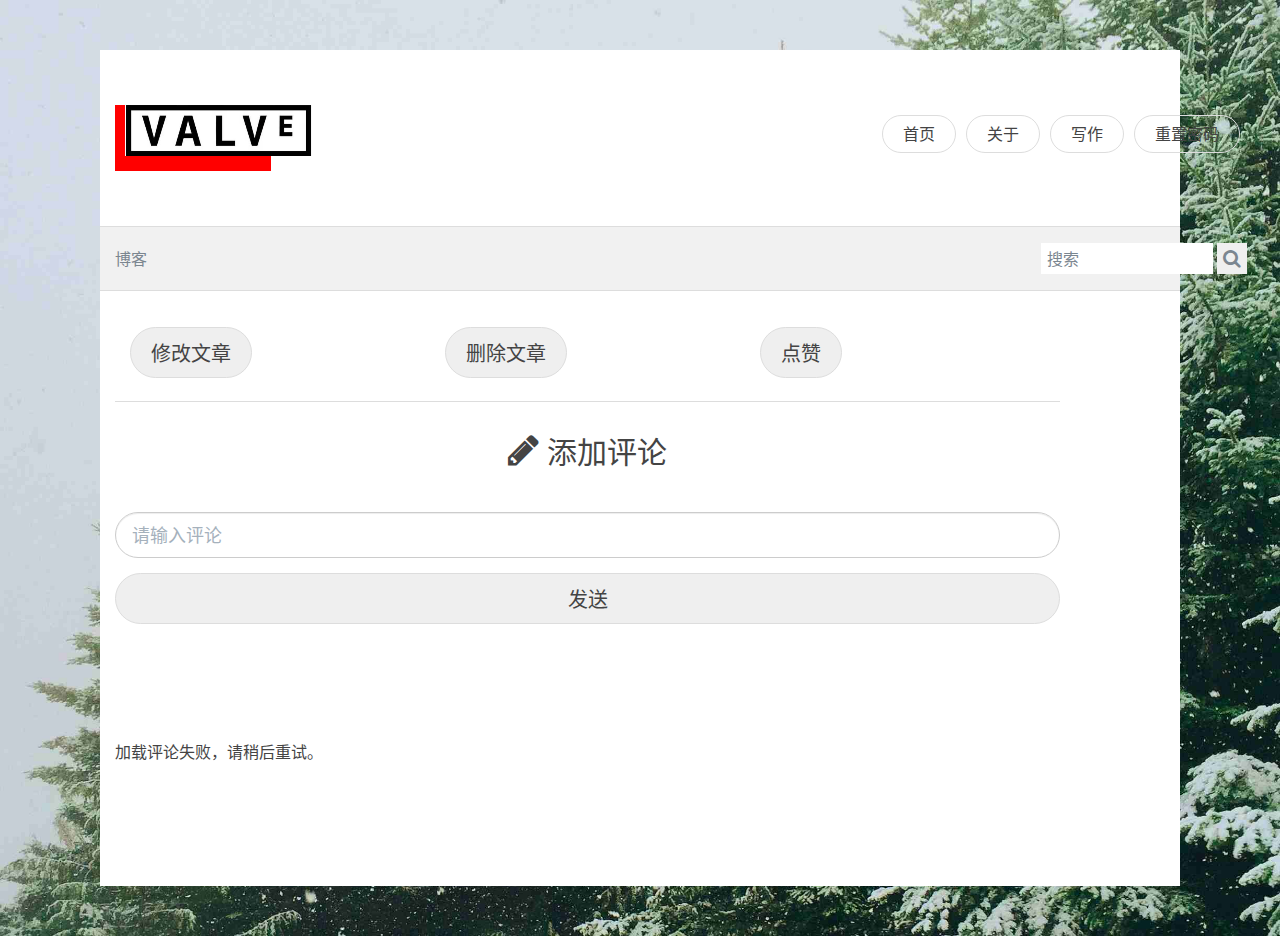
<file: search.html>
<!DOCTYPE html>
<html lang="zh-cn">

<head>
    <meta charset="utf-8">
    <title>搜索内容</title>
    <meta name="description" content="">
    <meta name="viewport" content="width=device-width">

    <!-- Bootstrap styles -->
    <link rel="stylesheet" href="css/bootstrap.min.css">

    <!-- Font-Awesome -->
    <link rel="stylesheet" href="css/font-awesome/css/font-awesome.min.css">

    <!-- Google Webfonts -->
    <link href='http://fonts.googleapis.com/css?family=Open+Sans:400,600|PT+Serif:400,400italic' rel='stylesheet'
        type='text/css'>

    <!-- Styles -->
    <link rel="stylesheet" href="css/style.css" id="theme-styles">

    <!--[if lt IE 9]>      
        <script src="js/vendor/google/html5-3.6-respond-1.1.0.min.js"></script>
    <![endif]-->


</head>

<body>
    <header>
        <div class="widewrapper masthead">
            <div class="container">
                <a href="index.html?page=1&pagesize=3" id="logo">
                    <img src="img/logo.png" alt="clean Blog">
                </a>

                <div id="mobile-nav-toggle" class="pull-right">
                    <a href="#" data-toggle="collapse" data-target=".clean-nav .navbar-collapse">
                        <i class="fa fa-bars"></i>
                    </a>
                </div>

                <nav class="pull-right clean-nav">
                    <div class="collapse navbar-collapse">
                        <ul class="nav nav-pills navbar-nav">

                            <li>
                                <a href="index.html?page=1&pagesize=3">首页</a>
                            </li>
                            <li>
                                <a href="about.html">关于</a>
                            </li>
                            <li>
                                <a href="write.html">写作</a>
                            </li>
                            <li>
                                <a href="reset.html">重置密码</a>
                            </li>
                        </ul>
                    </div>
                </nav>

            </div>
        </div>

        <div class="widewrapper subheader">
            <div class="container">
                <div class="clean-breadcrumb">
                    <a href="#">博客</a>
                    <!-- <span class="separator">&#x2F;</span>
                    <a href="#">Bootstrap</a>
                    <span class="separator">&#x2F;</span>
                    <a href="#">HTML Template</a> -->
                </div>


                <div class="clean-searchbox">
                    <form action="#">
                        <input class="searchfield" id="searchbox" type="text" placeholder="搜索">
                        <button class="searchbutton" type="button" id="btn">
                            <i class="fa fa-search"></i>
                        </button>
                    </form>
                </div>
            </div>
        </div>
    </header>

    <div class="widewrapper main">
        <div class="container">
            <div class="row">
                <div class="col-md-10 blog-main">
                    <article class="blog-post" id="content">
                        <!-- <header>

                            <div class="lead-image">
                                <img src="img/OIP-C.jpg" alt="奶龙" class="img-responsive">

                            </div>
                        </header> -->
                        <!-- <div class="body">
                            <h1>奶龙</h1>
                            <div class="meta">
                                <i class="fa fa-user"></i> 人物<i class="fa fa-calendar"></i>时间<i
                                    class="fa fa-comments"></i><span class="data"><a href="#comments">评论数</a></span>
                            </div>
                            <p>奶龙是注册商标《奶龙》及其衍生作品中的主角。</p>

                            <p>它是一只拥有“duangduang”大肚子的异星幼龙，呆萌可爱又带点小机灵的大吃货一枚。来到地球遇到了活泼搞笑、富有正义感、酷爱发明的中国少年小七，一人一龙一拍即合，迅速成为好友并开启了搞笑冒险之旅。持续给观众和粉丝们带来快乐和勇气。
                            </p>



                        </div> -->
                    </article>

                    <div class="buttons clearfix col-md-4">
                        <button type="button" class="btn btn-xlarge btn-clean-one" id="btn1">修改文章</button>
                    </div>


                    <div class="buttons clearfix col-md-4">
                        <button type="button" class="btn btn-xlarge btn-clean-one" id="btn2">删除文章</button>
                    </div>


                    <div class="buttons clearfix col-md-4">
                        <button type="button" class="btn btn-xlarge btn-clean-one" id="btn4">点赞</button>
                    </div>
                    <br>
                    <br>

                    <aside class="create-comment" id="create-comment">
                        <hr>

                        <h2><i class="fa fa-pencil"></i> 添加评论 </h2>

                        <form action="#">


                            <div>
                                <input type="text" name="message" id="comment-body" placeholder="请输入评论"
                                    class="form-control input-lg">
                                <button type="button" class="btn btn-xlarge btn-clean-one" id="btn5">发送</button>
                            </div>
                        </form>
                    </aside>



                    <aside class="comments" id="comments-container">
                        <hr>



                    </aside>
                </div>
                <!-- <aside class="col-md-4 blog-aside">

                    <div class="aside-widget">
                        <header>
                            <h3>Featured Post</h3>
                        </header>
                        <div class="body">
                            <ul class="clean-list">
                                <li><a href="">Clean - Responsive HTML5 Template</a></li>
                                <li><a href="">Responsive Pricing Table</a></li>
                                <li><a href="">Yellow HTML5 Template</a></li>
                                <li><a href="">Blackor Responsive Theme</a></li>
                                <li><a href="">Portfolio Bootstrap Template</a></li>
                                <li><a href="">Clean Slider Template</a></li>
                            </ul>
                        </div>
                    </div>

                    <div class="aside-widget">
                        <header>
                            <h3>Related Post</h3>
                        </header>
                        <div class="body">
                            <ul class="clean-list">
                                <li><a href="">Blackor Responsive Theme</a></li>
                                <li><a href="">Portfolio Bootstrap Template</a></li>
                                <li><a href="">Clean Slider Template</a></li>
                                <li><a href="">Clean - Responsive HTML5 Template</a></li>
                                <li><a href="">Responsive Pricing Table</a></li>
                                <li><a href="">Yellow HTML5 Template</a></li>
                            </ul>
                        </div>
                    </div>

                    <div class="aside-widget">
                        <header>
                            <h3>Tags</h3>
                        </header>
                        <div class="body clearfix">
                            <ul class="tags">
                                <li><a href="#">HTML5</a></li>
                                <li><a href="#">CSS3</a></li>
                                <li><a href="#">COMPONENTS</a></li>
                                <li><a href="#">TEMPLATE</a></li>
                                <li><a href="#">PLUGIN</a></li>
                                <li><a href="#">BOOTSTRAP</a></li>
                                <li><a href="#">TUTORIAL</a></li>
                                <li><a href="#">UI/UX</a></li>
                            </ul>
                        </div>
                    </div>
                </aside> -->
            </div>
        </div>
    </div>



    <script src="js/jquery.min.js"></script>
    <script src="js/bootstrap.min.js"></script>
    <script src="js/modernizr.js"></script>




    <script type="text/javascript">

        // 获取 URL 中的 id 参数
        function getQueryParam(param) {
            var urlParams = new URLSearchParams(window.location.search);
            return urlParams.get(param);
        }

        var id = getQueryParam('id');
        var Authorization = getQueryParam('Authorization');

        var content = document.getElementById("content");



        function formatDate(dateString) {
            const date = new Date(dateString);
            const year = date.getFullYear();
            const month = String(date.getMonth() + 1).padStart(2, '0');
            const day = String(date.getDate()).padStart(2, '0');
            const hours = String(date.getHours()).padStart(2, '0');
            const minutes = String(date.getMinutes()).padStart(2, '0');
            const seconds = String(date.getSeconds()).padStart(2, '0');
            return `${year}-${month}-${day} ${hours}:${minutes}:${seconds}`;
        }


        // 使用 AJAX 请求获取博客数据
        $.ajax({
            url: 'http://127.0.0.1:8080/article/querybyid/{article_id}'.replace('{article_id}', id),

            type: 'GET',
            data: ({
                article_id: id
            }),
            headers: {
                'Authorization': Authorization, // 设置 Authorization 头

            },
            dataType: 'json', // 期望服务器返回的数据类型为 JSON

            success: function (response) {
                console.log(response); // 在控制台打印响应数据
                var arr = response.data;
                var str = "";
                str += `<article class="blog-post">
                <div class="body">
                            <h1>${arr.title}</h1>
                            <div class="meta">
                                <i class="fa fa-user"></i> ${arr.user_id} 
                                <i class="fa fa-calendar"></i>${formatDate(arr.update_time)} 
                                <i class="fa fa-eye"></i>${arr.view}
                                <i class="fa fa-thumbs-up"></i>${arr.like_count}
                            </div>
                            

                            <p>分类：${arr.category}</p>

                            <p>状态：${arr.status}</p>

                            

                            <p style="font-size: 25px; line-height: 1.6; letter-spacing: 0.05em;">${arr.content}</p>

                            



                        </div>
                
                
                </article>`;
                content.innerHTML = str;
            },
            error: function (xhr, status, error) {
                console.error('返回文章失败:', error); // 在控制台打印错误信息
                alert("返回文章过程中发生错误"); // 提示用户错误信息
            }


        }, "json");

    </script>





    <script type="text/javascript">



        function getQueryParam(param) {
            var urlParams = new URLSearchParams(window.location.search);
            return urlParams.get(param);
        }
        var Authorization = getQueryParam('Authorization');
        console.log(Authorization);

        // var nav = document.getElementById("nav");


        document.addEventListener("DOMContentLoaded", function () {
            const links = document.querySelectorAll('a[href]');
            links.forEach(function (link) {
                if (link.hostname === window.location.hostname) {
                    const url = new URL(link.href);
                    url.searchParams.set('Authorization', Authorization);
                    link.href = url.toString();
                }
            });
        });


    </script>




    <script type="text/javascript">

        var btn = document.getElementById("btn");
        var searchboxInput = document.getElementById("searchbox");

        function getQueryParam(param) {
            var urlParams = new URLSearchParams(window.location.search);
            return urlParams.get(param);
        }
        var Authorization = getQueryParam('Authorization');
        console.log(Authorization);



        btn.onclick = function () {
            var searchbox = searchboxInput.value;


            $.ajax({
                url: 'http://127.0.0.1:8080/article/querybyid/{article_id}'.replace('{article_id}', searchbox),
                type: 'GET',
                data: ({ article_id: searchbox }), // 将数据对象转换为 JSON 字符串
                contentType: 'application/json',                  // 设置内容类型为 JSON
                headers: {
                    'Authorization': Authorization               // 设置 Authorization 头
                },
                dataType: 'json',                                 // 期望服务器返回的数据类型为 JSON
                success: function (response) {
                    console.log(response);                        // 在控制台打印响应数据

                    if (response.message === "success") {
                        location.href = `search.html?id=${searchbox}&Authorization=${Authorization}`;
                    } else {
                        alert(response.message);                   // 显示服务器返回的消息
                    }
                },
                error: function (xhr, status, error) {
                    console.error('请求失败:', error);             // 在控制台打印错误信息
                    alert('请求过程中发生错误');                  // 提示用户错误信息
                }
            });

        }

    </script>


    <script type="text/javascript">

        var btn1 = document.getElementById("btn1");

        function getQueryParam(param) {
            var urlParams = new URLSearchParams(window.location.search);
            return urlParams.get(param);
        }
        var id = getQueryParam('id');
        var Authorization = getQueryParam('Authorization');
        console.log(id);
        console.log(Authorization);

        btn1.onclick = function () {
            location.href = `rewrite.html?id=${id}&Authorization=${Authorization}`
        }

    </script>

    <script type="text/javascript">

        var btn2 = document.getElementById("btn2");

        function getQueryParam(param) {
            var urlParams = new URLSearchParams(window.location.search);
            return urlParams.get(param);
        }
        var id = getQueryParam('id');
        var Authorization = getQueryParam('Authorization');
        console.log(id);
        console.log(Authorization);



        btn2.onclick = function () {

            $.ajax({
                url: 'http://127.0.0.1:8080/article/delete',
                type: 'DELETE',
                data: {
                    article_id: id
                    // 如果需要传递其他数据，可以在这里添加
                },
                headers: {
                    'Authorization': Authorization // 设置Authorization头
                },
                dataType: 'json', // 期望服务器返回的数据类型为JSON
                success: function (response, textStatus, jqXHR) {
                    console.log("删除结果:", response); // 调试输出
                    if (response.message === "success") {
                        alert("删除成功");
                        location.href = `index.html?page=1&pagesize=3&Authorization=${Authorization}`;
                    } else {
                        alert(response.message); // 显示服务器返回的消息
                    }
                },
                error: function (jqXHR, textStatus, errorThrown) {
                    console.error("删除请求失败:", textStatus, errorThrown); // 记录错误
                    alert("删除过程中发生错误"); // 提示用户错误信息
                }
            });

        }

    </script>


    <script>
        var btn4 = document.getElementById("btn4");
        function getQueryParam(param) {
            var urlParams = new URLSearchParams(window.location.search);
            return urlParams.get(param);
        }
        var id = getQueryParam('id');
        var Authorization = getQueryParam('Authorization');
        console.log(id);
        console.log(Authorization);



        // 保存滚动位置
        function saveScrollPosition() {
            sessionStorage.setItem('scrollPosition', window.scrollY || window.pageYOffset);
        }

        // 恢复滚动位置
        window.addEventListener('load', function () {
            const savedPosition = sessionStorage.getItem('scrollPosition');
            if (savedPosition !== null) {
                window.scrollTo(0, parseInt(savedPosition, 10));
            }
        });

        btn4.onclick = function () {
            // 保存当前的滚动位置
            saveScrollPosition();


            $.ajax({
                url: 'http://127.0.0.1:8080/article/{article_id}/like'.replace('{article_id}', id),

                type: 'POST',
                data: ({
                    article_id: id
                    // 如果需要传递其他数据，可以在这里添加
                }),
                headers: {
                    'Authorization': Authorization, // 设置Authorization头

                },
                dataType: 'json', // 期望服务器返回的数据类型为JSON
                success: function (response) {
                    console.log("点赞结果:", response); // 调试输出
                    if (response.message === "success") {
                        alert("点赞成功");
                        // 刷新页面以显示新点赞数
                        window.location.reload();
                    } else {
                        alert(response.message); // 显示服务器返回的消息
                    }
                },
                error: function (xhr, status, error) {
                    console.error("点赞请求失败:", status, error); // 记录错误
                    alert("点赞过程中发生错误"); // 提示用户错误信息
                }
            });


        }
    </script>




    <script>

        function getQueryParam(param) {
            var urlParams = new URLSearchParams(window.location.search);
            return urlParams.get(param);
        }

        var Authorization = getQueryParam('Authorization');
        var article_id = getQueryParam("id");

        // 发送AJAX请求获取评论数据
        $.ajax({
            url: 'http://127.0.0.1:8080/comment/list/{article_id}'.replace('{article_id}', article_id),

            type: 'GET',
            data: ({
                article_id: article_id
                // 如果需要传递其他数据，可以在这里添加
            }),
            headers: {
                'Authorization': Authorization, // 设置Authorization头

            },
            dataType: 'json', // 期望服务器返回的数据类型为JSON
            success: function (response) {
                console.log("评论加载成功:", response); // 调试输出
                renderComments(response); // 渲染评论
            },
            error: function (xhr, status, error) {
                console.error("请求失败:", status, error); // 记录错误
                // 可以在这里添加错误处理逻辑，例如显示错误消息
                $('#comments-container').html('<p>加载评论失败，请稍后重试。</p>');
            }
        });


        function formatDate(dateString) {
            const date = new Date(dateString);
            const year = date.getFullYear();
            const month = String(date.getMonth() + 1).padStart(2, '0');
            const day = String(date.getDate()).padStart(2, '0');
            const hours = String(date.getHours()).padStart(2, '0');
            const minutes = String(date.getMinutes()).padStart(2, '0');
            const seconds = String(date.getSeconds()).padStart(2, '0');
            return `${year}-${month}-${day} ${hours}:${minutes}:${seconds}`;
        }



        // 递归渲染回复
        function renderReplies(replies) {
            var replyHTML = '';
            replies.forEach(function (reply) {
                replyHTML += `
                        <div class="comment reply">
                            <div class="meta">
                                <h3><a href="#">${reply.UserId}:</a></h3>
                                <span class="date">${formatDate(reply.CreateTime)}</span>
                                <span class="separator">-</span>
                                <button class="btn-reply" data-user-id="${reply.UserId}" data-comment-id="${reply.CommentId}">回复</button>
                            </div>
                            <div class="body">
                                ${reply.Content}
                            </div>
                            ${renderReplies(reply.Replies)}
                        </div>
                    `;
            });
            return replyHTML;
        }

        // 渲染主评论及其回复
        function renderComments(data) {
            var commentsContainer = $('#comments-container');
            var comments = data.data.comment;

            if (!comments || comments.length === 0) {
                commentsContainer.html('<p>暂无评论</p>'); // 当没有评论时的消息  
                return;
            }

            var commentHTML = '';

            // 遍历评论数组并渲染每个评论  
            comments.forEach(function (comment) {
                commentHTML += `  
                <div class="comment">  
                    <div class="meta">  
                        <h3><a href="#">&nbsp;&nbsp;&nbsp;&nbsp;${comment.UserId}:</a></h3>  
                        <span class="date">&nbsp;&nbsp;&nbsp;&nbsp;${formatDate(comment.CreateTime)}</span>  
                        <span class="separator">-</span>  
                        <button class="btn-reply" data-user-id="${comment.UserId}" data-comment-id="${comment.CommentId}">回复</button>  
                    </div>  
                    <div class="body">  
                        ${comment.Content}  
                    </div>  
                    ${renderReplies(comment.Replies)} <!-- 渲染回复 -->  
                </div>  
            `;
            });

            commentsContainer.html(commentHTML);

            // 绑定回复按钮事件  
            $('.btn-reply').on('click', function () {
                var userId = $(this).data('user-id');
                var commentId = $(this).data('comment-id');

                // 检查是否已经存在回复表单  
                var replyForm = $(this).siblings('.reply-form');
                if (replyForm.length > 0) {
                    // 如果已经存在，移除回复表单  
                    replyForm.remove();
                    $(this).show();
                    return;
                }

                // 隐藏回复按钮  
                $(this).hide();

                // 添加回复表单  
                var formHTML = `  
            <div class="reply-form">  
                <input type="text" id="reply-input-${commentId}" placeholder="请输入回复内容" >  
                <button class="btn-submit" data-comment-id="${commentId}">提交</button>  
                <button class="btn-cancel" data-comment-id="${commentId}">取消</button>  
            </div>  
        `;
                $(this).after(formHTML);

                // 绑定取消按钮事件  
                $('.btn-cancel').on('click', function () {
                    var commentId = $(this).data('comment-id');
                    $(this).closest('.reply-form').remove();
                    $(this).siblings('.btn-reply').show();
                });

                // 绑定提交按钮事件  
                $('.btn-submit').on('click', function () {
                    var replyContent = $(`#reply-input-${commentId}`).val();

                    if (!replyContent) {
                        alert('回复内容不能为空');
                        return;
                    }

                    // 发送AJAX POST请求提交回复  
                    $.ajax({
                        url: 'http://127.0.0.1:8080/article/{article_id}/comment'.replace('{article_id}', article_id),
                        type: 'POST',
                        data: JSON.stringify({
                            content: replyContent,
                            parent_id: commentId
                        }),
                        headers: {
                            'Authorization': Authorization, // 设置 Authorization 头  
                        },
                        dataType: 'json',
                        success: function (response) {
                            console.log("回复提交成功:", response);
                            alert("回复提交成功");

                            // 重新加载评论  
                            $.ajax({
                                url: 'http://127.0.0.1:8080/comment/list/{article_id}'.replace('{article_id}', article_id),
                                type: 'GET',
                                headers: {
                                    'Authorization': Authorization, // 设置 Authorization 头  
                                },
                                dataType: 'json',
                                success: function (data) {
                                    renderComments(data);
                                },
                                error: function (xhr, status, error) {
                                    console.error("重新加载评论失败:", error);
                                    alert("重新加载评论失败");
                                }
                            });
                        },
                        error: function (xhr, status, error) {
                            console.error("回复提交失败:", error);
                            alert("回复提交失败");
                        }
                    });
                });
            });
        }
    </script>


    <script>
        var btn5 = document.getElementById("btn5");
        function getQueryParam(param) {
            var urlParams = new URLSearchParams(window.location.search);
            return urlParams.get(param);
        }

        var Authorization = getQueryParam('Authorization');
        var article_id = getQueryParam("id");

        var comment_bodyInput = document.getElementById("comment-body");


        // 保存滚动位置
        function saveScrollPosition() {
            sessionStorage.setItem('scrollPosition', window.scrollY || window.pageYOffset);
        }

        // 恢复滚动位置
        window.addEventListener('load', function () {
            const savedPosition = sessionStorage.getItem('scrollPosition');
            if (savedPosition !== null) {
                window.scrollTo(0, parseInt(savedPosition, 10));
            }
        });


        btn5.onclick = function () {
            // 保存当前的滚动位置
            saveScrollPosition();

            var comment_body = comment_bodyInput.value;
            console.log("Comment Body:", comment_body);

            $.ajax({
                url: 'http://127.0.0.1:8080/article/{article_id}/comment'.replace('{article_id}', article_id),

                type: 'POST',
                contentType: "application/json; charset=utf-8",
                data: JSON.stringify({
                    content: comment_body,
                    parent_id: null // 如果 parent_id 是字符串 "null"，请确保服务器端能够正确解析
                }), // 将数据对象转换为 JSON 字符串
                headers: {
                    'Authorization': Authorization, // 设置 Authorization 头

                },
                dataType: 'json', // 期望服务器返回的数据类型为 JSON
                success: function (response) {
                    console.log(response); // 在控制台打印响应数据

                    if (response.message === "success") {
                        alert("发表成功");
                        // 刷新页面以显示新评论
                        window.location.reload();
                    } else {
                        alert(response.message); // 显示服务器返回的消息
                    }
                },
                error: function (xhr, status, error) {
                    console.error('评论请求失败:', error); // 在控制台打印错误信息
                    alert("发表过程中发生错误"); // 提示用户错误信息
                }
            });

        }

    </script>

</body>

</html>
</file>
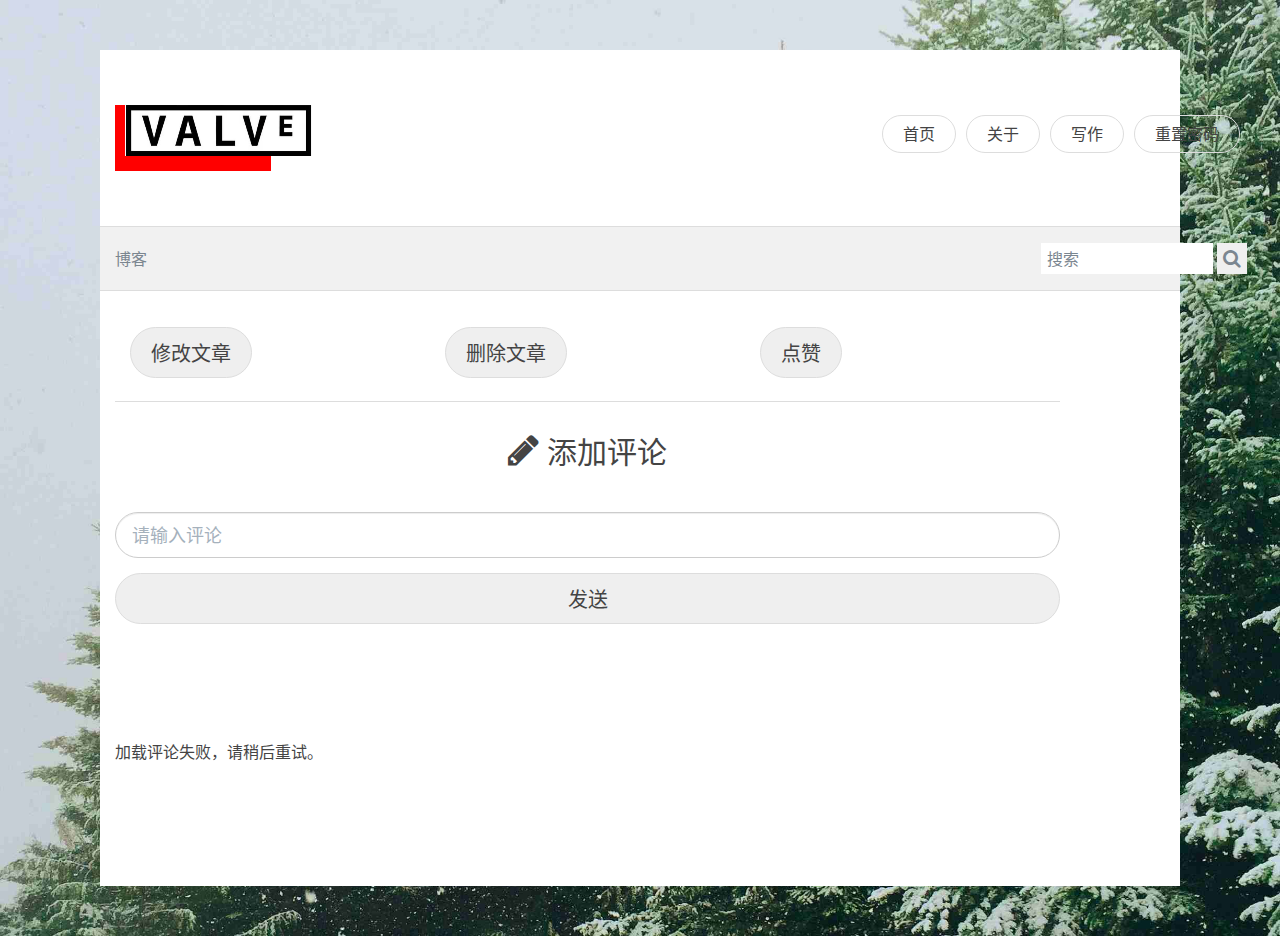
<file: single.html>
<!DOCTYPE html>
<html lang="zh-cn">

<head>
    <meta charset="utf-8">
    <title>文章详情</title>
    <meta name="description" content="">
    <meta name="viewport" content="width=device-width">

    <!-- Bootstrap styles -->
    <link rel="stylesheet" href="css/bootstrap.min.css">

    <!-- Font-Awesome -->
    <link rel="stylesheet" href="css/font-awesome/css/font-awesome.min.css">

    <!-- Google Webfonts -->
    <link href='http://fonts.googleapis.com/css?family=Open+Sans:400,600|PT+Serif:400,400italic' rel='stylesheet'
        type='text/css'>

    <!-- Styles -->
    <link rel="stylesheet" href="css/style.css" id="theme-styles">

    <!--[if lt IE 9]>      
        <script src="js/vendor/google/html5-3.6-respond-1.1.0.min.js"></script>
    <![endif]-->


</head>

<body>
    <header>
        <div class="widewrapper masthead">
            <div class="container">
                <a href="index.html?page=1&pagesize=3" id="logo">
                    <img src="img/logo.png" alt="clean Blog">
                </a>

                <div id="mobile-nav-toggle" class="pull-right">
                    <a href="#" data-toggle="collapse" data-target=".clean-nav .navbar-collapse">
                        <i class="fa fa-bars"></i>
                    </a>
                </div>

                <nav class="pull-right clean-nav">
                    <div class="collapse navbar-collapse">
                        <ul class="nav nav-pills navbar-nav">

                            <li>
                                <a href="index.html?page=1&pagesize=3">首页</a>
                            </li>
                            <li>
                                <a href="about.html">关于</a>
                            </li>
                            <li>
                                <a href="write.html">写作</a>
                            </li>
                            <li>
                                <a href="reset.html">重置密码</a>
                            </li>
                        </ul>
                    </div>
                </nav>

            </div>
        </div>

        <div class="widewrapper subheader">
            <div class="container">
                <div class="clean-breadcrumb">
                    <a href="#">博客</a>
                    <!-- <span class="separator">&#x2F;</span>
                    <a href="#">Bootstrap</a>
                    <span class="separator">&#x2F;</span>
                    <a href="#">HTML Template</a> -->
                </div>


                <div class="clean-searchbox">
                    <form action="#">
                        <input class="searchfield" id="searchbox" type="text" placeholder="搜索">
                        <button class="searchbutton" type="button" id="btn">
                            <i class="fa fa-search"></i>
                        </button>
                    </form>
                </div>
            </div>
        </div>
    </header>

    <div class="widewrapper main">
        <div class="container">
            <div class="row">
                <div class="col-md-10 blog-main">
                    <article class="blog-post" id="content">
                        <!-- <header>

                            <div class="lead-image">
                                <img src="img/OIP-C.jpg" alt="奶龙" class="img-responsive">

                            </div>
                        </header> -->
                        <!-- <div class="body">
                            <h1>奶龙</h1>
                            <div class="meta">
                                <i class="fa fa-user"></i> 人物<i class="fa fa-calendar"></i>时间<i
                                    class="fa fa-comments"></i><span class="data"><a href="#comments">评论数</a></span>
                            </div>
                            <p>奶龙是注册商标《奶龙》及其衍生作品中的主角。</p>

                            <p>它是一只拥有“duangduang”大肚子的异星幼龙，呆萌可爱又带点小机灵的大吃货一枚。来到地球遇到了活泼搞笑、富有正义感、酷爱发明的中国少年小七，一人一龙一拍即合，迅速成为好友并开启了搞笑冒险之旅。持续给观众和粉丝们带来快乐和勇气。
                            </p>



                        </div> -->
                    </article>

                    <div class="buttons clearfix col-md-4">
                        <button type="button" class="btn btn-xlarge btn-clean-one" id="btn1">修改文章</button>
                    </div>


                    <div class="buttons clearfix col-md-4">
                        <button type="button" class="btn btn-xlarge btn-clean-one" id="btn2">删除文章</button>
                    </div>


                    <div class="buttons clearfix col-md-4">
                        <button type="button" class="btn btn-xlarge btn-clean-one" id="btn4">点赞</button>
                    </div>

                    <br>
                    <br>




                    <aside class="create-comment" id="create-comment">
                        <hr>

                        <h2><i class="fa fa-pencil"></i> 添加评论 </h2>

                        <form action="#">


                            <div>
                                <input type="text" name="message" id="comment-body" placeholder="请输入评论"
                                    class="form-control input-lg">
                                <button type="button" class="btn btn-xlarge btn-clean-one" id="btn5">发送</button>
                            </div>
                        </form>
                    </aside>



                    <aside class="comments" id="comments-container">
                        <hr>



                    </aside>




                </div>

            </div>
        </div>
    </div>



    <script src="js/jquery.min.js"></script>
    <script src="js/bootstrap.min.js"></script>
    <script src="js/modernizr.js"></script>




    <script type="text/javascript">

        // 获取 URL 中的 id 参数
        function getQueryParam(param) {
            var urlParams = new URLSearchParams(window.location.search);
            return urlParams.get(param);
        }

        var id = getQueryParam('id');
        var Authorization = getQueryParam('Authorization');

        var content = document.getElementById("content");



        function formatDate(dateString) {
            const date = new Date(dateString);
            const year = date.getFullYear();
            const month = String(date.getMonth() + 1).padStart(2, '0');
            const day = String(date.getDate()).padStart(2, '0');
            const hours = String(date.getHours()).padStart(2, '0');
            const minutes = String(date.getMinutes()).padStart(2, '0');
            const seconds = String(date.getSeconds()).padStart(2, '0');
            return `${year}-${month}-${day} ${hours}:${minutes}:${seconds}`;
        }


        // 使用 AJAX 请求获取博客数据
        $.ajax({
            url: 'http://127.0.0.1:8080/article/querybyid/{article_id}'.replace('{article_id}', id),

            type: 'GET',
            data: ({
                article_id: id
            }),
            headers: {
                'Authorization': Authorization, // 设置 Authorization 头

            },
            dataType: 'json', // 期望服务器返回的数据类型为 JSON

            success: function (response) {
                console.log(response); // 在控制台打印响应数据
                var arr = response.data;
                var str = "";
                str += `<article class="blog-post">
                <div class="body">
                            <h1>${arr.title}</h1>
                            <div class="meta">
                                <i class="fa fa-user"></i> ${arr.user_id} 
                                <i class="fa fa-calendar"></i>${formatDate(arr.update_time)} 
                                <i class="fa fa-eye"></i>${arr.view}
                                <i class="fa fa-thumbs-up"></i>${arr.like_count}
                            </div>
                            

                            <p>分类：${arr.category}</p>

                            <p>状态：${arr.status}</p>

                            

                            <p style="font-size: 25px; line-height: 1.6; letter-spacing: 0.05em;">${arr.content}</p>

                            



                        </div>
                
                
                </article>`;
                content.innerHTML = str;
            },
            error: function (xhr, status, error) {
                console.error('返回文章失败:', error); // 在控制台打印错误信息
                alert("返回文章过程中发生错误"); // 提示用户错误信息
            }


        }, "json");

    </script>



    <script type="text/javascript">



        function getQueryParam(param) {
            var urlParams = new URLSearchParams(window.location.search);
            return urlParams.get(param);
        }
        var Authorization = getQueryParam('Authorization');
        console.log(Authorization);

        // var nav = document.getElementById("nav");


        document.addEventListener("DOMContentLoaded", function () {
            const links = document.querySelectorAll('a[href]');
            links.forEach(function (link) {
                if (link.hostname === window.location.hostname) {
                    const url = new URL(link.href);
                    url.searchParams.set('Authorization', Authorization);
                    link.href = url.toString();
                }
            });
        });


    </script>






    <script type="text/javascript">

        var btn = document.getElementById("btn");
        var searchboxInput = document.getElementById("searchbox");

        function getQueryParam(param) {
            var urlParams = new URLSearchParams(window.location.search);
            return urlParams.get(param);
        }
        var Authorization = getQueryParam('Authorization');
        console.log(Authorization);



        btn.onclick = function () {
            var searchbox = searchboxInput.value;


            $.ajax({
                url: 'http://127.0.0.1:8080/article/querybyid/{article_id}'.replace('{article_id}', searchbox),
                type: 'GET',
                data: ({ article_id: searchbox }), // 将数据对象转换为 JSON 字符串
                contentType: 'application/json',                  // 设置内容类型为 JSON
                headers: {
                    'Authorization': Authorization               // 设置 Authorization 头
                },
                dataType: 'json',                                 // 期望服务器返回的数据类型为 JSON
                success: function (response) {
                    console.log(response);                        // 在控制台打印响应数据

                    if (response.message === "success") {
                        location.href = `search.html?id=${searchbox}&Authorization=${Authorization}`;
                    } else {
                        alert(response.message);                   // 显示服务器返回的消息
                    }
                },
                error: function (xhr, status, error) {
                    console.error('请求失败:', error);             // 在控制台打印错误信息
                    alert('请求过程中发生错误');                  // 提示用户错误信息
                }
            });

        }

    </script>




    <script type="text/javascript">

        var btn1 = document.getElementById("btn1");

        function getQueryParam(param) {
            var urlParams = new URLSearchParams(window.location.search);
            return urlParams.get(param);
        }
        var id = getQueryParam('id');
        var Authorization = getQueryParam('Authorization');
        console.log(id);
        console.log(Authorization);

        btn1.onclick = function () {
            location.href = `rewrite.html?id=${id}&Authorization=${Authorization}`
        }

    </script>

    <script type="text/javascript">

        var btn2 = document.getElementById("btn2");

        function getQueryParam(param) {
            var urlParams = new URLSearchParams(window.location.search);
            return urlParams.get(param);
        }
        var id = getQueryParam('id');
        var Authorization = getQueryParam('Authorization');
        console.log(id);
        console.log(Authorization);



        btn2.onclick = function () {
            // 构造请求 URL, 把 id 作为查询参数  
            var url = `http://127.0.0.1:8080/article/delete?article_id=${id}`;
            $.ajax({
                url: url,
                type: 'DELETE',
                headers: {
                    'Authorization': Authorization // 设置Authorization头
                },
                dataType: 'json', // 期望服务器返回的数据类型为JSON
                success: function (response, textStatus, jqXHR) {
                    console.log("删除结果:", response); // 调试输出
                    if (response.message === "success") {
                        alert("删除成功");
                        location.href = `index.html?page=1&pagesize=3&Authorization=${Authorization}`;
                    } else {
                        alert(response.message); // 显示服务器返回的消息
                    }
                },
                error: function (xhr, status, error) {
                    console.error('评论请求失败:', status, error);

                    // 尝试解析响应文本为 JSON 对象
                    try {
                        var response = JSON.parse(xhr.responseText);
                        alert(response.message || "发表过程中发生错误");
                    } catch (e) {
                        // 如果解析失败，显示原始的错误信息
                        alert("发表过程中发生错误: " + xhr.responseText);
                    }
                }
            });

        }

    </script>


    <script>
        var btn4 = document.getElementById("btn4");
        function getQueryParam(param) {
            var urlParams = new URLSearchParams(window.location.search);
            return urlParams.get(param);
        }
        var id = getQueryParam('id');
        var Authorization = getQueryParam('Authorization');
        console.log(id);
        console.log(Authorization);



        // 保存滚动位置
        function saveScrollPosition() {
            sessionStorage.setItem('scrollPosition', window.scrollY || window.pageYOffset);
        }

        // 恢复滚动位置
        window.addEventListener('load', function () {
            const savedPosition = sessionStorage.getItem('scrollPosition');
            if (savedPosition !== null) {
                window.scrollTo(0, parseInt(savedPosition, 10));
            }
        });

        btn4.onclick = function () {
            // 保存当前的滚动位置
            saveScrollPosition();


            $.ajax({
                url: 'http://127.0.0.1:8080/article/{article_id}/like'.replace('{article_id}', id),

                type: 'POST',
                data: ({
                    article_id: id
                    // 如果需要传递其他数据，可以在这里添加
                }),
                headers: {
                    'Authorization': Authorization, // 设置Authorization头

                },
                dataType: 'json', // 期望服务器返回的数据类型为JSON
                success: function (response) {
                    console.log("点赞结果:", response); // 调试输出
                    if (response.message === "success") {
                        alert("点赞成功");
                        // 刷新页面以显示新点赞数
                        window.location.reload();
                    } else {
                        alert(response.message); // 显示服务器返回的消息
                    }
                },
                error: function (xhr, status, error) {
                    console.error("点赞请求失败:", status, error); // 记录错误
                    alert("点赞过程中发生错误"); // 提示用户错误信息
                }
            });


        }
    </script>






    <script>

        function getQueryParam(param) {
            var urlParams = new URLSearchParams(window.location.search);
            return urlParams.get(param);
        }

        var Authorization = getQueryParam('Authorization');
        var article_id = getQueryParam("id");

        // 发送AJAX请求获取评论数据
        $.ajax({
            url: 'http://127.0.0.1:8080/comment/list/{article_id}'.replace('{article_id}', article_id),

            type: 'GET',
            data: ({
                article_id: article_id
                // 如果需要传递其他数据，可以在这里添加
            }),
            headers: {
                'Authorization': Authorization, // 设置Authorization头

            },
            dataType: 'json', // 期望服务器返回的数据类型为JSON
            success: function (response) {
                console.log("评论加载成功:", response); // 调试输出
                renderComments(response); // 渲染评论
            },
            error: function (xhr, status, error) {
                console.error("请求失败:", status, error); // 记录错误
                // 可以在这里添加错误处理逻辑，例如显示错误消息
                $('#comments-container').html('<p>加载评论失败，请稍后重试。</p>');
            }
        });


        function formatDate(dateString) {
            const date = new Date(dateString);
            const year = date.getFullYear();
            const month = String(date.getMonth() + 1).padStart(2, '0');
            const day = String(date.getDate()).padStart(2, '0');
            const hours = String(date.getHours()).padStart(2, '0');
            const minutes = String(date.getMinutes()).padStart(2, '0');
            const seconds = String(date.getSeconds()).padStart(2, '0');
            return `${year}-${month}-${day} ${hours}:${minutes}:${seconds}`;
        }



        // 递归渲染回复
        function renderReplies(replies) {
            var replyHTML = '';
            replies.forEach(function (reply) {
                replyHTML += `
                    <div class="comment reply">
                        <div class="meta">
                            <h3><a href="#">${reply.UserId}:</a></h3>
                            <span class="date">${formatDate(reply.CreateTime)}</span>
                            <span class="separator">-</span>
                            <button class="btn-reply" data-user-id="${reply.UserId}" data-comment-id="${reply.CommentId}">回复</button>
                        </div>
                        <div class="body">
                            ${reply.Content}
                        </div>
                        ${renderReplies(reply.Replies)}
                    </div>
                `;
            });
            return replyHTML;
        }

        // 渲染主评论及其回复
        function renderComments(data) {
            var commentsContainer = $('#comments-container');
            var comments = data.data.comment;

            if (!comments || comments.length === 0) {
                commentsContainer.html('<p>暂无评论</p>'); // 当没有评论时的消息  
                return;
            }

            var commentHTML = '';

            // 遍历评论数组并渲染每个评论  
            comments.forEach(function (comment) {
                commentHTML += `  
            <div class="comment">  
                <div class="meta">  
                    <h3><a href="#">&nbsp;&nbsp;&nbsp;&nbsp;${comment.UserId}:</a></h3>  
                    <span class="date">&nbsp;&nbsp;&nbsp;&nbsp;${formatDate(comment.CreateTime)}</span>  
                    <span class="separator">-</span>  
                    <button class="btn-reply" data-user-id="${comment.UserId}" data-comment-id="${comment.CommentId}">回复</button>  
                </div>  
                <div class="body">  
                    ${comment.Content}  
                </div>  
                ${renderReplies(comment.Replies)} <!-- 渲染回复 -->  
            </div>  
        `;
            });

            commentsContainer.html(commentHTML);

            // 绑定回复按钮事件  
            $('.btn-reply').on('click', function () {
                var userId = $(this).data('user-id');
                var commentId = $(this).data('comment-id');

                // 检查是否已经存在回复表单  
                var replyForm = $(this).siblings('.reply-form');
                if (replyForm.length > 0) {
                    // 如果已经存在，移除回复表单  
                    replyForm.remove();
                    $(this).show();
                    return;
                }

                // 隐藏回复按钮  
                $(this).hide();

                // 添加回复表单  
                var formHTML = `  
        <div class="reply-form">  
            <input type="text" id="reply-input-${commentId}" placeholder="请输入回复内容" >  
            <button class="btn-submit" data-comment-id="${commentId}">提交</button>  
            <button class="btn-cancel" data-comment-id="${commentId}">取消</button>  
        </div>  
    `;
                $(this).after(formHTML);

                // 绑定取消按钮事件  
                $('.btn-cancel').on('click', function () {
                    var commentId = $(this).data('comment-id');
                    $(this).closest('.reply-form').remove();
                    $(this).siblings('.btn-reply').show();
                });

                // 绑定提交按钮事件  
                $('.btn-submit').on('click', function () {
                    var replyContent = $(`#reply-input-${commentId}`).val();

                    if (!replyContent) {
                        alert('回复内容不能为空');
                        return;
                    }

                    // 发送AJAX POST请求提交回复  
                    $.ajax({
                        url: 'http://127.0.0.1:8080/article/{article_id}/comment'.replace('{article_id}', article_id),
                        type: 'POST',
                        data: JSON.stringify({
                            content: replyContent,
                            parent_id: commentId
                        }),
                        headers: {
                            'Authorization': Authorization, // 设置 Authorization 头  
                        },
                        dataType: 'json',
                        success: function (response) {
                            console.log("回复提交成功:", response);
                            alert("回复提交成功");

                            // 重新加载评论  
                            $.ajax({
                                url: 'http://127.0.0.1:8080/comment/list/{article_id}'.replace('{article_id}', article_id),
                                type: 'GET',
                                headers: {
                                    'Authorization': Authorization, // 设置 Authorization 头  
                                },
                                dataType: 'json',
                                success: function (data) {
                                    renderComments(data);
                                },
                                error: function (xhr, status, error) {
                                    console.error("重新加载评论失败:", error);
                                    alert("重新加载评论失败");
                                }
                            });
                        },
                        error: function (xhr, status, error) {
                            console.error("回复提交失败:", error);
                            alert("回复提交失败");
                        }
                    });
                });
            });
        }
    </script>


    <script>
        var btn5 = document.getElementById("btn5");
        function getQueryParam(param) {
            var urlParams = new URLSearchParams(window.location.search);
            return urlParams.get(param);
        }

        var Authorization = getQueryParam('Authorization');
        var article_id = getQueryParam("id");

        var comment_bodyInput = document.getElementById("comment-body");


        // 保存滚动位置
        function saveScrollPosition() {
            sessionStorage.setItem('scrollPosition', window.scrollY || window.pageYOffset);
        }

        // 恢复滚动位置
        window.addEventListener('load', function () {
            const savedPosition = sessionStorage.getItem('scrollPosition');
            if (savedPosition !== null) {
                window.scrollTo(0, parseInt(savedPosition, 10));
            }
        });


        btn5.onclick = function () {
            // 保存当前的滚动位置
            saveScrollPosition();

            var comment_body = comment_bodyInput.value;
            console.log("Comment Body:", comment_body);

            $.ajax({
                url: 'http://127.0.0.1:8080/article/{article_id}/comment'.replace('{article_id}', article_id),

                type: 'POST',
                contentType: "application/json; charset=utf-8",
                data: JSON.stringify({
                    content: comment_body,
                    parent_id: null // 如果 parent_id 是字符串 "null"，请确保服务器端能够正确解析
                }), // 将数据对象转换为 JSON 字符串
                headers: {
                    'Authorization': Authorization, // 设置 Authorization 头

                },
                dataType: 'json', // 期望服务器返回的数据类型为 JSON
                success: function (response) {
                    console.log(response); // 在控制台打印响应数据

                    if (response.message === "success") {
                        alert("发表成功");
                        // 刷新页面以显示新评论
                        window.location.reload();
                    } else {
                        alert(response.message); // 显示服务器返回的消息
                    }
                },
                error: function (xhr, status, error) {
                    console.error('评论请求失败:', error); // 在控制台打印错误信息
                    alert("发表过程中发生错误"); // 提示用户错误信息
                }
            });

        }

    </script>


</body>

</html>
</file>
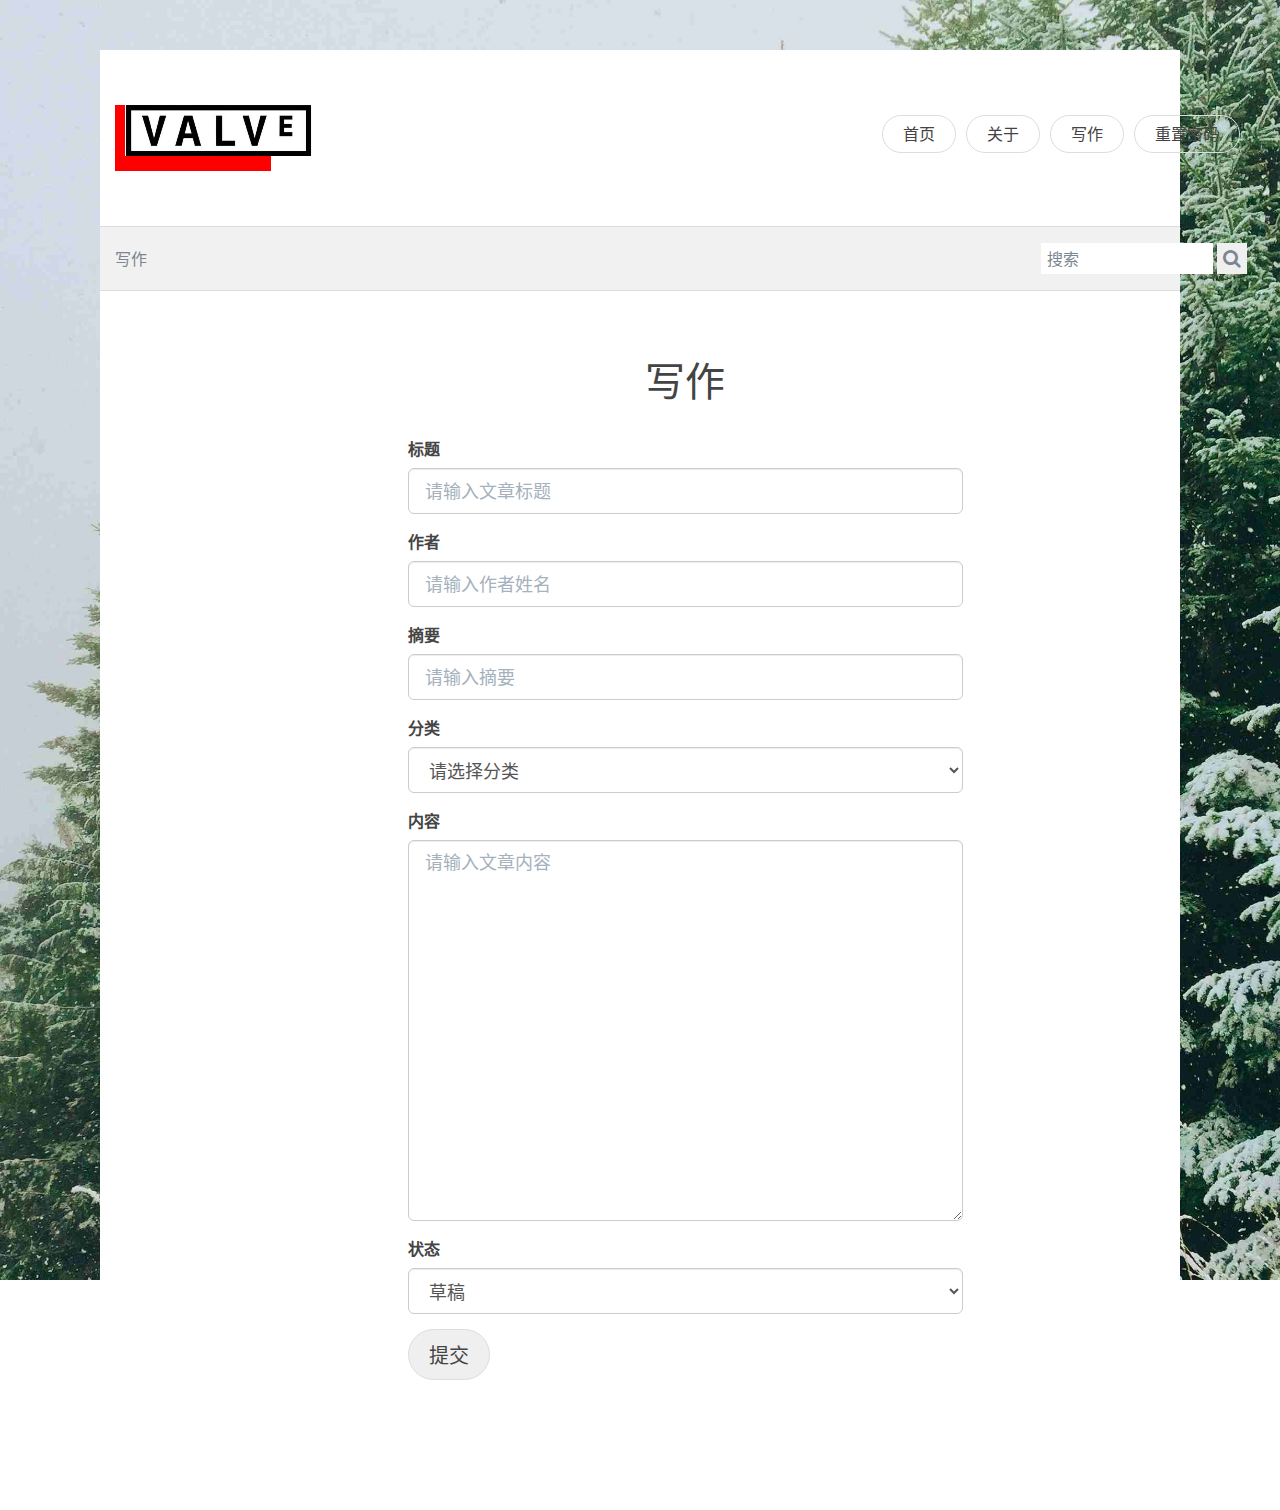
<file: write.html>
<!DOCTYPE html>
<html lang="zh-cn">

<head>
    <meta charset="utf-8">
    <title>Contact Me</title>
    <meta name="description" content="">
    <meta name="viewport" content="width=device-width">

    <!-- Bootstrap styles -->
    <link rel="stylesheet" href="css/bootstrap.min.css">


    <!-- Font-Awesome -->
    <link rel="stylesheet" href="css/font-awesome/css/font-awesome.min.css">

    <!-- Google Webfonts -->
    <link href='http://fonts.googleapis.com/css?family=Open+Sans:400,600|PT+Serif:400,400italic' rel='stylesheet'
        type='text/css'>

    <!-- Styles -->
    <link rel="stylesheet" href="css/style.css" id="theme-styles">

    <!--[if lt IE 9]>      
        <script src="js/vendor/google/html5-3.6-respond-1.1.0.min.js"></script>
    <![endif]-->

</head>

<body>
    <header>
        <div class="widewrapper masthead">
            <div class="container">
                <a href="index.html?page=1&pagesize=3" id="logo">
                    <img src="img/logo.png" alt="clean Blog">
                </a>

                <div id="mobile-nav-toggle" class="pull-right">
                    <a href="#" data-toggle="collapse" data-target=".clean-nav .navbar-collapse">
                        <i class="fa fa-bars"></i>
                    </a>
                </div>

                <nav class="pull-right clean-nav">
                    <div class="collapse navbar-collapse">
                        <ul class="nav nav-pills navbar-nav">

                            <li>
                                <a href="index.html?page=1&pagesize=3">首页</a>
                            </li>
                            <li>
                                <a href="about.html">关于</a>
                            </li>
                            <li>
                                <a href="write.html">写作</a>
                            </li>
                            <li>
                                <a href="reset.html">重置密码</a>
                            </li>
                        </ul>
                    </div>
                </nav>

            </div>
        </div>

        <div class="widewrapper subheader">
            <div class="container">
                <div class="clean-breadcrumb">
                    <a href="#">写作</a>
                </div>
                <div class="clean-searchbox">
                    <form action="#">
                        <input class="searchfield" id="searchbox" type="text" placeholder="搜索">
                        <button class="searchbutton" type="button" id="btn">
                            <i class="fa fa-search"></i>
                        </button>
                    </form>
                </div>
            </div>
        </div>
    </header>

    <div class="widewrapper main">
        <div class="container">
            <div class="row">
                <div class="col-md-6 col-md-offset-3 clean-superblock" id="contact">
                    <h2>写作</h2>

                    <!-- <form action="#" method="get" accept-charset="utf-8" class="contact-form">
                        <input type="text" name="name" id="contact-name" placeholder="姓名" class="form-control input-lg">
                        <input type="email" name="email" id="contact-email" placeholder="邮箱"
                            class="form-control input-lg">
                        <textarea rows="10" name="message" id="contact-body" placeholder="你的留言"
                            class="form-control input-lg"></textarea>
                        <div class="buttons clearfix">
                            <button type="submit" class="btn btn-xlarge btn-clean-one">提交</button>
                        </div>
                    </form> -->


                    <form action="#">
                        <div class="form-group">
                            <label for="article-title">标题</label>
                            <input type="text" name="title" id="article-title" placeholder="请输入文章标题"
                                class="form-control input-lg">
                        </div>

                        <div class="form-group">
                            <label for="article-username">作者</label>
                            <input type="text" name="username" id="article-username" placeholder="请输入作者姓名"
                                class="form-control input-lg">
                        </div>

                        <!-- <div class="form-group">
                            <label for="article-userid">用户ID</label>
                            <input type="text" name="userid" id="article-userid" placeholder="请输入用户ID"
                                class="form-control input-lg">
                        </div> -->

                        <!-- <div class="form-group">
                            <label for="article-tags">标签</label>
                            <input type="text" name="tags" id="article-tags" placeholder="请输入标签（用逗号分隔）"
                                class="form-control input-lg">
                        </div> -->

                        <div class="form-group">
                            <label for="article-excerpt">摘要</label>
                            <input type="text" name="excerpt" id="article-excerpt" placeholder="请输入摘要"
                                class="form-control input-lg">
                        </div>

                        <div class="form-group">
                            <label for="article-category">分类</label>
                            <select name="category" id="article-category" class="form-control input-lg">
                                <option value="">请选择分类</option>
                                <option value="科技">科技</option>
                                <option value="健康">健康</option>
                                <option value="文化">文化</option>
                                <option value="教育">教育</option>
                                <option value="财经">财经</option>
                                <option value="生活">生活</option>
                                <option value="汽车">汽车</option>
                                <option value="娱乐">娱乐</option>
                                <option value="其他">其他</option>
                            </select>
                        </div>

                        <div class="form-group">
                            <label for="article-content">内容</label>
                            <textarea rows="15" name="content" id="article-content" placeholder="请输入文章内容"
                                class="form-control input-lg"></textarea>
                        </div>

                        <div class="form-group">
                            <label for="article-status">状态</label>
                            <select name="status" id="article-status" class="form-control input-lg">
                                <option value="draft">草稿</option>
                                <option value="published">已发布</option>
                                <!-- <option value="已删除">已删除</option> -->
                            </select>
                        </div>

                        <div class="buttons clearfix">
                            <button type="button" class="btn btn-xlarge btn-clean-one" id="btn1">提交</button>
                        </div>
                    </form>



                </div>
            </div>
        </div>
    </div>



    <script src="js/jquery.min.js"></script>
    <script src="js/bootstrap.min.js"></script>
    <script src="js/modernizr.js"></script>



    <script>
        var btn1 = document.getElementById("btn1");
        var titleInput = document.getElementById("article-title");
        var usernameInput = document.getElementById("article-username");
        // var useridInput = document.getElementById("article-userid");
        // var tagsInput = document.getElementById("article-tags");
        var excerptInput = document.getElementById("article-excerpt");
        var categoryInput = document.getElementById("article-category");
        var contentInput = document.getElementById("article-content");
        var statusInput = document.getElementById("article-status");


        function getQueryParam(param) {
            var urlParams = new URLSearchParams(window.location.search);
            return urlParams.get(param);
        }
        var Authorization = getQueryParam('Authorization');
        console.log(Authorization);


        btn1.onclick = function () {
            var title = titleInput.value;
            var username = usernameInput.value;
            // var userid = useridInput.value;
            // var tags = tagsInput.value;
            // var tagsArray = tags.split(",");
            var excerpt = excerptInput.value;
            var category = categoryInput.value;
            var content = contentInput.value;
            var status = statusInput.value;

            // console.log(title)
            // console.log(author)
            // console.log(userid)
            // console.log(tagsArray)
            // console.log(category)
            // console.log(content)
            // console.log(status)


            $.ajax({
                url: 'http://127.0.0.1:8080/article/publish',
                type: 'POST',
                data: JSON.stringify({
                    title: title,
                    username: username,
                    excerpt: excerpt,
                    category: category,
                    content: content,
                    status: status
                }), // 将数据对象转换为 JSON 字符串
                headers: {
                    'Authorization': Authorization, // 设置 Authorization 头

                },
                dataType: 'json', // 期望服务器返回的数据类型为 JSON
                success: function (response) {
                    console.log(response); // 在控制台打印响应数据

                    if (response.message === "success") {
                        alert("发表成功");
                        location.href = `index.html?page=1&pagesize=3&Authorization=${Authorization}`;
                    } else {
                        alert("发表失败");
                    }
                },
                error: function (xhr, status, error) {
                    console.error('发表请求失败:', error); // 在控制台打印错误信息
                    alert("发表过程中发生错误"); // 提示用户错误信息
                }
            });





        }



    </script>









    <script type="text/javascript">



        function getQueryParam(param) {
            var urlParams = new URLSearchParams(window.location.search);
            return urlParams.get(param);
        }
        var Authorization = getQueryParam('Authorization');
        console.log(Authorization);

        // var nav = document.getElementById("nav");


        document.addEventListener("DOMContentLoaded", function () {
            const links = document.querySelectorAll('a[href]');
            links.forEach(function (link) {
                if (link.hostname === window.location.hostname) {
                    const url = new URL(link.href);
                    url.searchParams.set('Authorization', Authorization);
                    link.href = url.toString();
                }
            });
        });


    </script>



    <script type="text/javascript">

        var btn = document.getElementById("btn");
        var searchboxInput = document.getElementById("searchbox");

        function getQueryParam(param) {
            var urlParams = new URLSearchParams(window.location.search);
            return urlParams.get(param);
        }
        var Authorization = getQueryParam('Authorization');
        console.log(Authorization);



        btn.onclick = function () {
            var searchbox = searchboxInput.value;


            $.ajax({
                url: 'http://127.0.0.1:8080/article/querybyid/{article_id}'.replace('{article_id}', searchbox),
                type: 'GET',
                data: ({ article_id: searchbox }), // 将数据对象转换为 JSON 字符串
                contentType: 'application/json',                  // 设置内容类型为 JSON
                headers: {
                    'Authorization': Authorization               // 设置 Authorization 头
                },
                dataType: 'json',                                 // 期望服务器返回的数据类型为 JSON
                success: function (response) {
                    console.log(response);                        // 在控制台打印响应数据

                    if (response.message === "success") {
                        location.href = `search.html?id=${searchbox}&Authorization=${Authorization}`;
                    } else {
                        alert(response.message);                   // 显示服务器返回的消息
                    }
                },
                error: function (xhr, status, error) {
                    console.error('请求失败:', error);             // 在控制台打印错误信息
                    alert('请求过程中发生错误');                  // 提示用户错误信息
                }
            });

        }

    </script>
</body>

</html>
</file>
<file: css/style.css>
body {
  font-size: 16px;
  line-height: 27px;
  font-family: 'Open Sans', sans-serif;
  color: #444;
  background-color: #fff;
  padding: 50px 100px;
  background-color: #ddd;
  background: url(../img/bgc.jpg) no-repeat;
  background-size: cover;
  background-attachment: fixed;
}

a {
  color: #5b6268;
}

a:hover,
a:focus {
  text-decoration: none;
  color: #5b6268;
}

h1 {
  font-size: 45px;
  line-height: 60px;
  font-weight: normal;
  font-family: 'PT Serif', serif;
}

h2 {
  font-size: 30px;
  line-height: 40px;
  font-family: 'Open Sans', sans-serif;
}

h3 {
  font-size: 21px;
  line-height: 30px;
  font-weight: normal;
  font-family: 'Open Sans', sans-serif;
}

hr {
  border-top-color: #ced5db;
}

/* =============== 
Font Awesome Icons 
==================*/
.fa {
  font-size: 24px;
}

::selection {
  background: #566572;
  /* Safari */
  color: #feffff;
}

::-moz-selection {
  background: #566572;
  /* Firefox */
  color: #feffff;
}

.masthead {
  padding-top: 55px;
  padding-bottom: 55px;
}

.masthead #logo {
  float: left;
  display: block;
  padding-left: 10px;
  width: 156px;
  height: 66px;
  background-color: red;
}

.widewrapper {
  background-color: #fff;
}

.widewrapper.main {}

.widewrapper.masthead {
  background-color: #fff;
  color: #f8f8f9;
  border-bottom: #aaa;
}

.widewrapper.subheader {
  background-color: #f1f1f1;
  color: #444;
  font-size: 16px;
  min-height: 63px;
  border-top: 1px solid #ddd;
  border-bottom: 1px solid #ddd;
}

.widewrapper.footer {
  background-color: #333;
  color: #eee;
  font-size: 14px;
}

.widewrapper.footer a {
  color: #7b8690;
}

.copyrights {
  text-indent: -9999px;
  height: 0;
  line-height: 0;
  font-size: 0;
  overflow: hidden;
}

.widewrapper.footer h1,
.widewrapper.footer h2,
.widewrapper.footer h3,
.widewrapper.footer h4,
.widewrapper.footer h5 {
  color: #e6e6e6;
}

.widewrapper.copyright {
  color: #7b8690;
  padding-top: 15px;
  padding-bottom: 15px;
  text-align: center;
  background-color: #232323;
}

.widewrapper.copyright a {}

/*============== 
Styles for the navigation, both mobile and desktop 
================ */
.clean-nav .nav-pills {
  margin-top: 10px;
  margin-bottom: 0;
  font-size: 16px;
}

.clean-nav .nav-pills>li {
  margin-left: 10px;
  margin-left: 10px;
  color: #444;
  line-height: 14px;
  border: 1px solid #DDD;
  border-radius: 25px;
  padding: 0 20px 0 0;
}

.clean-nav .nav-pills>li>a {
  color: #444;
  padding: 11px 0 11px 20px;
  line-height: 14px;
}

.clean-nav .nav-pills>li>a:hover,
.clean-nav .nav-pills>li>a:focus {
  color: red;
}

.clean-nav .nav-pills>li.dropdown.open.active>a:hover,
.clean-nav .nav-pills>li.dropdown.open.active>a:focus {
  color: red;
}

.clean-nav .nav-pills .open .dropdown-toggle {}

.clean-nav .nav-pills>.active>a {}

.clean-nav .nav-pills>.active>a:hover,
.clean-nav .nav-pills>.active>a:focus {}

.clean-nav .nav-pills .dropdown-menu {
  font-size: 16px;
  border-radius: 6px;
}

.clean-nav .caret {
  border-color: #f8f8f9 transparent transparent transparent !important;
  display: none;
}

.clean-nav .dropdown .caret {
  margin-left: 7px;
}

.clean-nav .dropdown-menu {
  background-color: #49545d;
  border-color: transparent;
  /*IE 8 Legacy */
  border: 1px solid rgba(0, 0, 0, 0.2);
  -webkit-box-shadow: 0 5px 10px rgba(0, 0, 0, 0.2);
  -moz-box-shadow: 0 5px 10px rgba(0, 0, 0, 0.2);
  box-shadow: 0 5px 10px rgba(0, 0, 0, 0.2);
  margin: 2px 0 0;
  min-width: 160px;
  padding: 5px 0;
}

.clean-nav .dropdown-menu>li>a {
  color: #f8f8f9;
  line-height: 30px;
  white-space: nowrap;
}

.clean-nav .dropdown-menu>li>a:hover,
.clean-nav .dropdown-menu>li>a:focus {
  background-color: rgba(255, 255, 255, 0.15);
  background-image: none;
  color: #f8f8f9;
  filter: none;
}

.clean-nav .navbar-collapse {
  box-shadow: none;
}

.clean-nav .navbar-nav>li>.dropdown-menu {
  margin-top: 2px;
}

/* ===========
The button that expands the navigation in mobile-mode 
============= */
#mobile-nav-toggle {
  display: none;
  margin-top: 10px;
}

@media (max-width: 767px) {
  #mobile-nav-toggle {
    display: block;
  }
}

#mobile-nav-toggle a:hover,
#mobile-nav-toggle a:focus {
  text-decoration: none;
}

#mobile-nav-toggle .fa {
  color: #f8f8f9;
}

.blog-teaser header h3 a:hover {
  color: red !important;
}

/* ==========
Mobile version of the navigation 
=============*/
@media (max-width: 767px) {
  .masthead {
    padding-bottom: 0px;
  }

  .clean-nav {
    box-shadow: none;

    float: left !important;
    width: 100%;
    margin-top: 30px;
    margin-bottom: 20px;
    -webkit-border-radius: 6px;
    -moz-border-radius: 6px;
    border-radius: 6px;
  }

  .clean-nav .navbar-collapse {
    max-height: none;
  }

  .clean-nav .nav-pills>li {
    margin-left: 0;
    float: none;
  }

  .clean-nav .nav-pills>li>a {
    margin-left: 40px;
    margin-right: 40px;
  }

  .clean-nav .nav-pills>li a:hover {
    background-color: #333 !important;
  }

  .clean-nav .nav-pills>li a {
    color: #444;
    padding: 11px 0px 11px 20px;
    line-height: 14px;
    border: 1px solid #ddd;
    padding-right: 16px;
    border-radius: 25px;
  }

  .clean-nav .nav-pills>li:first-child>a {
    border-top: none;
  }

  .clean-nav .nav-pills>li>a:hover,
  .clean-nav .nav-pills>li>a:focus {
    background: transparent;
  }

  .clean-nav .nav-pills>li.dropdown.open.active>a:hover,
  .clean-nav .nav-pills>li.dropdown.open.active>a:focus {
    background: transparent;
  }

  .clean-nav .nav-pills .active>a,
  .clean-nav .nav-pills .active>a:hover,
  .clean-nav .nav-pills .active>a:focus {
    background: transparent;
  }

  .clean-nav .nav-pills .open .dropdown-toggle {
    background-color: transparent;
    border-color: #3e4953;
    padding-bottom: 7px;
  }

  .clean-nav .nav-pills .dropdown-toggle .caret {
    float: right;
    margin-top: 14px;
  }

  .clean-nav .nav-pills .dropdown-menu {
    background-color: #49545d;
  }

  .clean-nav .nav-pills .dropdown.open {
    background-color: #49545d;
  }

  .clean-nav .caret {
    border-color: #f8f8f9 transparent transparent transparent !important;
    border-width: 6px;
    display: block;
  }

  .clean-nav .dropdown-menu {
    margin-top: 0;
    padding-top: 0;
    -webkit-box-shadow: none;
    -moz-box-shadow: none;
    box-shadow: none;
    border: none;
  }

  .clean-nav .dropdown-menu>li {
    margin-left: 35px;
  }

  .clean-nav .dropdown-menu>li>a {
    padding-top: 9px;
    padding-bottom: 9px !important;
    font-size: 18px;
    line-height: 27px;
  }

  .clean-nav .dropdown-menu>li>a:hover,
  .clean-nav .dropdown-menu>li>a:focus {
    background-color: transparent;
  }

  .clean-nav .navbar-nav .open .dropdown-menu>li>a {
    padding-top: 9px;
    padding-bottom: 9px;
    line-height: 27px;
  }

}

/* ===========
Elements that are used througout clean, such as Searchboxes, Blog elements, Widgets, etc. etc. 
==============*/
.clean-breadcrumb {
  color: #7b8690;
  float: left;
  margin-top: 19px;
}

.clean-breadcrumb a {
  color: #7b8690;
}

.clean-breadcrumb a:hover,
.clean-breadcrumb a:focus {
  text-decoration: none;
}

.clean-breadcrumb .separator {
  margin: 0 10px 0 10px;
}

/* The searchbox in the subheader on top of the site */
.clean-searchbox {
  float: right;
  display: inline-block;
  min-width: 210px;
  margin-bottom: 16px;
  margin-top: 16px;
}

.clean-searchbox form {
  margin: 0;
}

.clean-searchbox .fa {
  color: #7b8690;
  font-size: 19px;
}

.clean-searchbox .searchbutton,
.clean-searchbox .searchfield {
  color: #7b8690;
}

.clean-searchbox .searchbutton {
  display: inline-block;
  border: none;
  line-height: 20px;
  height: 31px;
  vertical-align: middle;
}

.clean-searchbox .searchbutton a:hover,
.clean-searchbox .searchbutton a:focus {
  text-decoration: none;
}

.clean-searchbox .searchfield {
  border: none;
  height: 22px;
  line-height: 22px;
  -webkit-box-sizing: content-box;
  -moz-box-sizing: content-box;
  box-sizing: content-box;
  padding: 5px 6px 4px 6px;
  vertical-align: middle;
  display: inline-block;
  margin-bottom: 0;
  width: 160px;
  font-size: 16px;
  margin-left: -4px;
  outline: none;
}

.clean-searchbox .searchfield::-webkit-input-placeholder {
  color: #7b8690;
}

.clean-searchbox .searchfield:-moz-placeholder {
  color: #7b8690;
}

.clean-searchbox .searchfield::-moz-placeholder {

  color: #7b8690;
}

.clean-searchbox .searchfield:-ms-input-placeholder {
  color: #7b8690;
}

.clean-searchbox .searchfield:focus {
  -webkit-box-shadow: none;

  -moz-box-shadow: none;
  box-shadow: none;
}

/* ==============
The list with special bullet points, used both on blog widgets as well as in the footer (both styled here) 
=================*/
.clean-list {
  list-style: none;
}

.clean-list li {
  line-height: 23px;
  margin-bottom: 14px;
  border: 1px solid #ddd;
  padding: 15px;
  border-radius: 25px;
}

.clean-list li a:hover,
.clean-list li a:focus {
  color: red;
}

.footer .clean-list {
  margin-top: -6px;
  padding-left: 23px;
}

.footer .clean-list li {
  margin-bottom: 5px;
}

.footer .clean-list li a {
  color: #aaa;
  padding-bottom: 5px;
}

.footer .clean-list li a:hover {
  color: #ffffff;
}

.footer .clean-list li:before {
  left: -21px;
}

/* ===========
Footer widgets 
============== */
.footer-widget {
  margin-top: 25px;
  margin-bottom: 50px;
  line-height: 23px;
}

.footer-widget h3 {
  margin-bottom: 20px;
}

.footer-widget h3 .fa {
  font-size: 21px;
  margin-right: 11px;
}

.footer-widget .stats {
  margin-top: 23px;
}

.footer-widget .stats .line {
  font-size: 18px;
  margin-top: 10px;
}

.footer-widget .stats .line .counter {
  font-weight: 600;
  float: left;
  display: block;
}

.footer-widget .stats .line .caption {
  color: #7b8690;
  margin-left: 56px;
  display: block;
}

.footer-widget .email {
  display: block;
  margin-top: 10px;
}

.footer-widget-icon i {
  font-size: 14px;
  border: 1px solid #aaa;
  margin-right: 8px;
  color: #aaa;
  padding: 4px 2px;
  text-align: center;
  border-radius: 15px;
  width: 40px;

}

.footer-widget-icon i:hover {
  border-color: #eee;
  color: #eee;
}

/* ============
Blog styles 
=============== */
.blog-main {
  position: relative;
}

.blog-aside {
  position: relative;
  float: right;
}

.blog-main:before,
.blog-aside:before {
  height: 100%;
  content: "";
  position: absolute;
  top: 0;
  width: 1px;
}

@media (max-width: 767px) {

  .blog-main:before,
  .blog-aside:before {
    display: none;
  }
}

.blog-main {
  padding-top: 36px;
  padding-bottom: 20px;
}

.blog-main:before {
  right: -16px;
}

@media (min-width: 768px) and (max-width: 979px) {
  .blog-main:before {
    display: none;
  }
}

.blog-aside {
  padding-top: 36px;
}

@media (max-width: 767px) {
  .blog-aside {
    padding-top: 50px;
  }
}

.blog-aside:before {
  left: 15px;
}

@media (min-width: 768px) and (max-width: 979px) {
  .blog-aside:before {
    display: none;
  }
}

/* Blog aside widgets */
.aside-widget {
  margin-bottom: 40px;
  border: 1px solid #ddd;
  border-left: 10px solid #ddd;
}

.aside-widget header {
  background-color: #f1f1f1;
  border-bottom: 1px solid #ddd;
}

.aside-widget header h3 {
  font-size: 24px;
  padding: 10px 20px 3px 20px;
  margin-top: 0;
  color: #48535f;
}

.aside-widget .body {
  margin: 10px 0;
  padding: 5px;
}

.aside-widget a {
  color: #5b6268;
}

/* =============
The tags widget 
================ */
.tags {
  list-style: none;
  margin: 0;
  padding-left: 0;
}

.tags li {
  float: left;
}

.tags li a {
  padding: 3px 15px;
  display: inline-block;
  margin: 5px;
  border: 1px solid rgb(221, 221, 221);
  border-radius: 25px;
}

.tags li a:focus,
.tags li a:hover {
  border-color: red;
}

/* ============
The blog main page boxes 
=============== */
.blog-teaser {
  background-color: #fff;
  border: 1px solid #ddd;
  margin-bottom: 40px;
  /* margin-left: 10px; */
  border-bottom: lpx;
}

@media (min-width: 768px) and (max-width: 979px) {
  .blog-teaser {
    display: block;
    float: none;
    width: 95%;
  }
}

.blog-teaser header {
  text-align: left;
  padding: 10px;
}

.blog-teaser header img {
  margin-bottom: 20px;
  width: 100%;
  opacity: 0.8;
}

.blog-teaser header h3 {
  color: #454a4e;
  margin-top: 0;
  font-size: 28px;
  margin-bottom: 10px;
}

.blog-teaser header h3 a,
.blog-teaser header h3 a:focus,
.blog-teaser header h3 a:hover {
  color: #454a4e;
}

.blog-teaser header .meta {
  color: #5a6065;
}

.blog-teaser header hr {
  border-top-color: #ced5db;
  border-bottom: none;
}

.blog-teaser .body {
  padding-right: 25px;
  padding-left: 25px;
  margin-bottom: 10px;
  color: #444;
}

.blog-teaser .btn {
  float: right;
  margin-right: 25px;
  margin-bottom: 18px;
}

/* ==============
Blog main page paging 
================= */

.paging {
  margin-bottom: 20px;
  text-align: right;
}

.paging a:hover,
.paging a:focus {
  color: red;
}

.paging i {
  font-size: 16px;
}

.paging a,
.paging span {
  margin-left: 10px;
}

.paging .newer i {
  margin-right: 5px;
}

.paging .older i {
  margin-left: 5px;
}

/* ... aand the main blog article */
.blog-post {}

.blog-post header h1 {
  font-family: 'PT Serif', serif;
  margin-bottom: 22px;
}

.blog-post header .lead-image {
  position: relative;
}

.blog-post header .lead-image .meta {
  padding-left: 30px;
  padding-bottom: 10px;
  position: absolute;
  bottom: 15px;
  background-color: rgba(85, 167, 115, 0.85);
  color: #ccecd7;
}

.blog-post header .lead-image .meta a {
  color: #ccecd7;
}

@media (max-width: 979px) {
  .blog-post header .lead-image .meta {
    position: relative;
    bottom: 0;
  }
}

.blog-post header .lead-image .meta .author,
.blog-post header .lead-image .meta .date,
.blog-post header .lead-image .meta .comments {
  float: left;
  margin: 10px 55px 0 0;
}

.blog-post header .lead-image .meta .author .data,
.blog-post header .lead-image .meta .date .data,
.blog-post header .lead-image .meta .comments .data {
  line-height: 30px;
}

@media (min-width: 980px) and (max-width: 1199px) {

  .blog-post header .lead-image .meta .author,
  .blog-post header .lead-image .meta .date,
  .blog-post header .lead-image .meta .comments {
    margin-right: 20px;
  }
}

.blog-post header .lead-image .meta .author i,
.blog-post header .lead-image .meta .date i,
.blog-post header .lead-image .meta .comments i {
  font-size: 30px;
  float: left;
  margin-right: 10px;
}

.blog-post .body {
  margin-top: 20px;
}

@media (min-width: 1200px) {
  .blog-post .body {
    padding-right: 30px;
  }
}

.blog-post .body p {
  margin-bottom: 20px;
}

/* ================
The round social icons including the animations 
==================*/
.social-icons {
  text-align: center;
}

.social-icon {
  position: relative;
  margin-bottom: 90px;
  display: inline-block;
  width: 135px;
  height: 135px;
  margin-left: 70px;
  border-radius: 200px;
}


.social-icons i {
  border: 1px solid #DDD;
  padding: 4px 20px;
  margin: 3px;
  border-radius: 25px;
  width: 60px;
}

.social-icons i:hover {
  color: #444;
  border-color: #444;
}

@media (min-width: 980px) and (max-width: 1199px) {
  .span6 .social-icon {
    margin-left: 15px;
  }
}

@media (min-width: 768px) and (max-width: 979px) {
  .social-icon {
    margin-left: 40px;
    width: 122px;
    height: 122px;
  }

  .span6 .social-icon {
    margin-left: -8px;
  }

  .social-icon .inner-circle {
    position: absolute;
    top: 11px;
    left: 11px;
    display: block;
    height: 100px;
    width: 100px;
  }

  .social-icon:hover .inner-circle {
    width: 122px;
    height: 122px;
  }

  .social-icon i {
    font-size: 50px;
    top: 36px;
    left: 37px;
  }

  .social-icon i.fa-facebook {
    left: 50px;
  }
}

@media (max-width: 767px) {
  .social-icon {
    margin-left: 10px;
    width: 81px;
    height: 81px;
    margin-bottom: 40px;
  }

  .social-icon .inner-circle {
    position: absolute;
    top: 8px;
    left: 8px;
    display: block;
    height: 65px;
    width: 65px;
  }

  .social-icon:hover .inner-circle {
    height: 65px;
    width: 65px;
    top: 8px;
    left: 8px;
  }

  .social-icon i {
    font-size: 35px;
    top: 25px;
    left: 25px;
  }

  .social-icon i.fa-facebook {
    left: 32px;
  }

  .social-icon i.fa-github-alt {
    top: 22px;
  }
}

.social-icon.color-one {
  background-color: #7dbd95;
}

.social-icon.color-one .inner-circle {
  background-color: #444;
}

.social-icon.color-two {
  background-color: #bb9ce2;
}

.social-icon.color-two .inner-circle {
  background-color: #74549f;
}

.social-icon.color-three {
  background-color: #64c4ee;
}

.social-icon.color-three .inner-circle {
  background-color: #3f8ebd;
}

/* ===========
Comments on blog detail page 
============== */
aside.comments,
aside.create-comment {
  margin-bottom: 100px;
}

aside.comments hr,
aside.create-comment hr {
  margin-left: auto;
  margin-right: auto;
  border-top-color: #ddd;
  margin-bottom: 30px;
}

@media (min-width: 768px) and (max-width: 979px) {

  aside.comments hr,
  aside.create-comment hr {
    width: 415px;
  }
}

@media (max-width: 767px) {

  aside.comments hr,
  aside.create-comment hr {
    width: 100%;
  }
}

aside.comments h2,
aside.create-comment h2 {
  text-align: center;
  font-weight: normal;
  margin-bottom: 40px;
}

aside.comments h2 i,
aside.create-comment h2 i {
  font-size: 36px;
}

aside.comments .comment {
  margin: 30px 0 0 0;
}

aside.comments .comment.reply {
  margin-left: 100px;
}

aside.comments .comment header img {
  float: left;
  border-radius: 100px;
  width: 80px;
}

aside.comments .comment header .meta {
  margin-left: 100px;
  font-size: 14px;
}

aside.comments .comment header .meta h3 {
  margin: 10px 0 0 0;
  line-height: 27px;
}

aside.comments .comment header .meta h3 a {
  color: #5b6268;
}

aside.comments .comment header .meta a {
  color: #444;
}

aside.comments .comment .body {
  margin-top: 10px;
  margin-left: 100px;
  border: 1px solid #ddd;
  padding: 20px;
  border-radius: 30px;
}

/* ===========
Add commment form 
============== */
.create-comment input,
.contact-form input,
.create-comment textarea,
.contact-form textarea {
  margin-top: 15px;
  border-radius: 25px;
}

.create-comment .btn,
.contact-form .btn {
  margin: 15px 0;
  width: 100%;
}

.content,
.about {
  padding-top: 36px;
  padding-bottom: 80px;
}

/* ============
About me page 
=============== */
.about hr {
  margin-top: 75px;
}

.about-portrait {
  float: right;
  margin-top: 20px;
  margin-left: 70px;
  -webkit-border-radius: 180px;
  -moz-border-radius: 180px;
  border-radius: 180px;
}

@media (max-width: 767px) {
  .about-portrait {
    float: none;
    margin: 40px auto;
  }
}

.about-button {
  margin-top: 30px;
}

/* ===============
The various styles that are used in the about me text chunk 
=================
*/
.about-bold {
  font-weight: bold;
}

.about-italic {
  font-style: italic;
}

.about-large,
.about-medium,
.about-small {
  font-family: 'PT Serif', serif;
  line-height: 60px;
}

@media (max-width: 767px) {

  .about-large,
  .about-medium,
  .about-small {
    display: block;
  }
}

.about-large {
  font-size: 40px;
}

.about-medium {
  font-size: 36px;
}

.about-small {
  font-size: 30px;
}

/* ================
The centered blocks under about me, used for "Social" and "Contact" 
===================*/
.clean-superblock {
  margin-bottom: 80px;
}

.clean-superblock h2 {
  font-size: 40px;
  text-align: center;
  margin: 70px 20px 35px;
}

/* The image credits page */
@media (max-width: 767px) {
  .credits {
    text-align: center;
  }

  .credits img {
    margin-left: auto;
    margin-right: auto;
  }
}

.credits .image {
  margin-top: 60px;
}

.credits .details {
  margin-top: 60px;
  margin-bottom: 75px;
}

@media (min-width: 768px) and (max-width: 979px) {
  .credits .details {
    margin-top: 45px;
  }
}

@media (max-width: 767px) {
  .credits .details {
    margin-top: 10px;
  }
}

.credits img {
  -webkit-border-radius: 200px;
  -moz-border-radius: 200px;
  border-radius: 200px;
}

.credits .bold {
  font-weight: bold;
}

.meta {
  margin-bottom: 30px;
}

.meta i {
  margin-left: 10px;
  margin-right: 5px;
  font-size: 18px;
}

/* ===============
Form styles 
================== */
.form-control:focus {
  border-color: #444;
  box-shadow: none !important;
}

.form-control::-webkit-input-placeholder {
  color: #a5b1bc;
}

.form-control:-moz-placeholder {
  color: #a5b1bc;
}

.form-control::-moz-placeholder {
  color: #a5b1bc;
}

.form-control:-ms-input-placeholder {
  color: #a5b1bc;
}

/* ============
Buttons used in clean 
=============== */
.btn-clean-one {
  color: #444;
  border: 1px solid #ddd;
}

.btn-clean-one:hover,
.btn-clean-one:focus,
.btn-clean-one:active,
.btn-clean-one.active,
.open .dropdown-toggle.btn-clean-one {
  color: #000;
  border-color: red;
  background-color: #fff;
}

.btn-clean-one:active,
.btn-clean-one.active,
.open .dropdown-toggle.btn-clean-one {
  background-image: none;
}

.btn-clean-one.disabled,
.btn-clean-one[disabled],
fieldset[disabled] .btn-clean-one,
.btn-clean-one.disabled:hover,
.btn-clean-one[disabled]:hover,
fieldset[disabled] .btn-clean-one:hover,
.btn-clean-one.disabled:focus,
.btn-clean-one[disabled]:focus,
fieldset[disabled] .btn-clean-one:focus,
.btn-clean-one.disabled:active,
.btn-clean-one[disabled]:active,
fieldset[disabled] .btn-clean-one:active,
.btn-clean-one.disabled.active,
.btn-clean-one[disabled].active,
fieldset[disabled] .btn-clean-one.active {}

.btn-clean-one:hover,
.btn-clean-one:focus {}


.btn-clean-one .caret {
  border-top-color: #ffffff;
}

.btn-clean-two {
  color: #ffffff;
  background-color: #485561;
  border-color: #3c4852;
  background-image: -webkit-gradient(linear, left 0%, left 100%, from(#485561), to(#2e363e));
  background-image: -webkit-linear-gradient(top, #485561, 0%, #2e363e, 100%);
  background-image: -moz-linear-gradient(top, #485561 0%, #2e363e 100%);
  background-image: linear-gradient(to bottom, #485561 0%, #2e363e 100%);
  filter: progid:DXImageTransform.Microsoft.gradient(startColorstr='#ff485561', endColorstr='#ff2e363e', GradientType=0);
  background-repeat: repeat-x;
  border-color: #2a3138;
}

.btn-clean-two:hover,
.btn-clean-two:focus,
.btn-clean-two:active,
.btn-clean-two.active,
.open .dropdown-toggle.btn-clean-two {
  color: #ffffff;
  background-color: #37404a;
  border-color: red92f;
}

.btn-clean-two:active,
.btn-clean-two.active,
.open .dropdown-toggle.btn-clean-two {
  background-image: none;
}

.btn-clean-two.disabled,
.btn-clean-two[disabled],
fieldset[disabled] .btn-clean-two,
.btn-clean-two.disabled:hover,
.btn-clean-two[disabled]:hover,
fieldset[disabled] .btn-clean-two:hover,
.btn-clean-two.disabled:focus,
.btn-clean-two[disabled]:focus,
fieldset[disabled] .btn-clean-two:focus,
.btn-clean-two.disabled:active,
.btn-clean-two[disabled]:active,
fieldset[disabled] .btn-clean-two:active,
.btn-clean-two.disabled.active,
.btn-clean-two[disabled].active,
fieldset[disabled] .btn-clean-two.active {
  background-color: #485561;
  border-color: #3c4852;
}

.btn-clean-two:hover,
.btn-clean-two:focus {
  background-color: #2e363e;
  background-position: 0 -15px;
}

.btn-clean-two:active,
.btn-clean-two.active {
  background-color: #2e363e;
  border-color: #2a3138;
}

.btn-clean-two .caret {
  border-top-color: #ffffff;
}

.btn-xlarge {
  padding: 10px 20px;
  font-size: 20px;
  line-height: normal;
  border-radius: 0px;
  border-radius: 49px;
}
</file>
